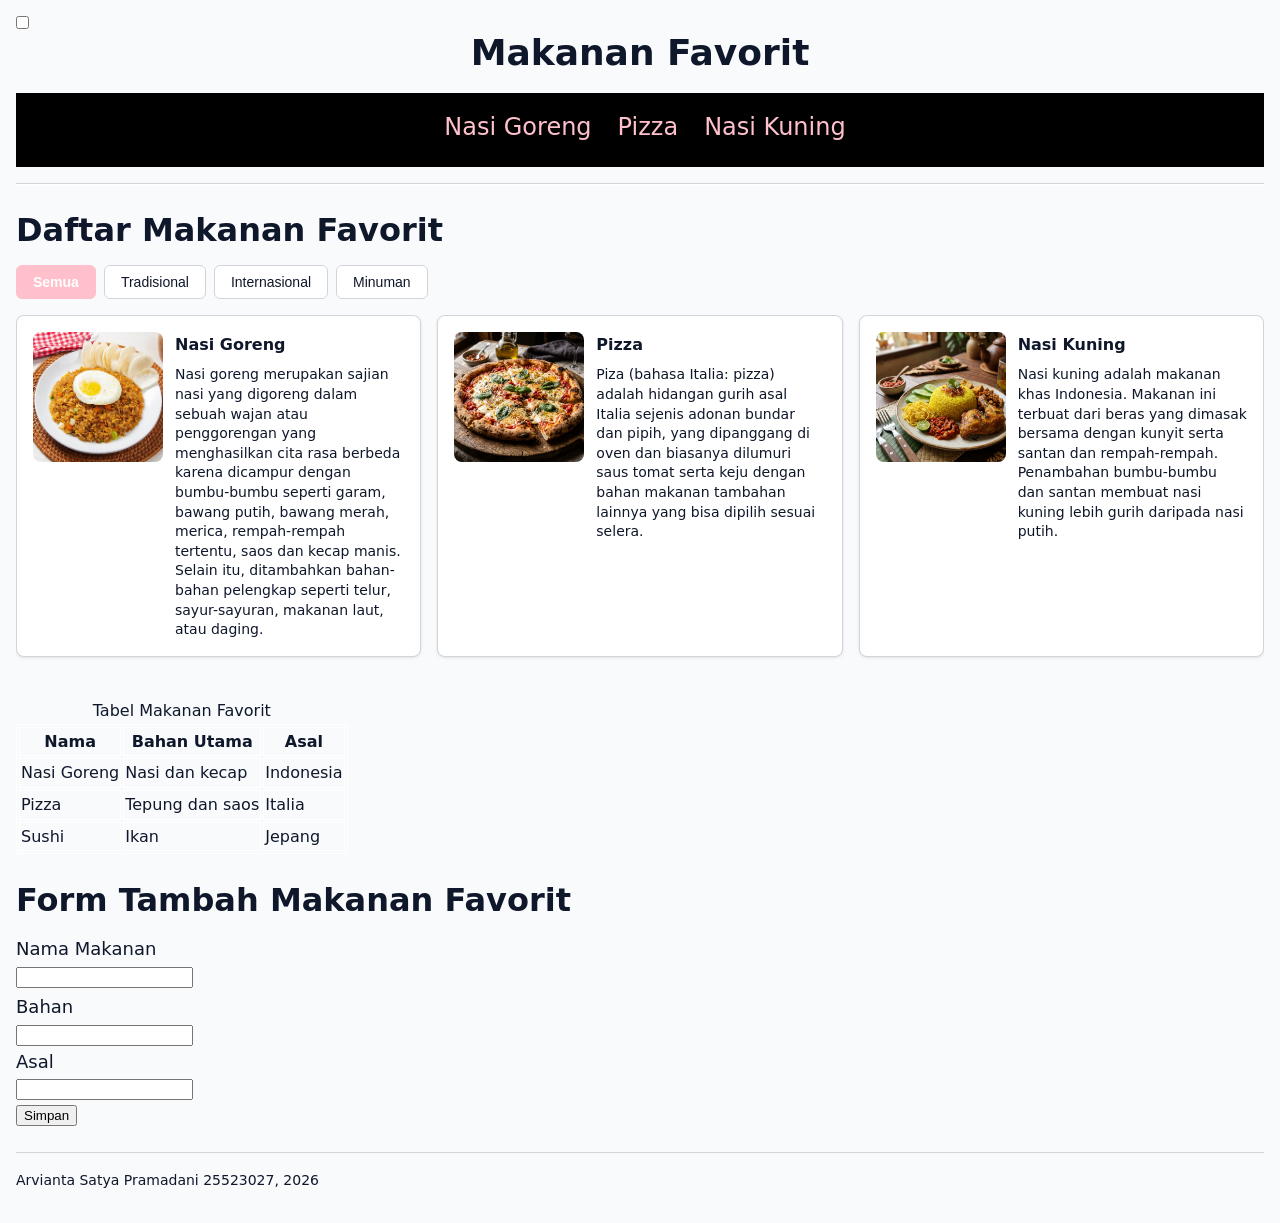
<file: worksheet-p10/profil.html>
<!DOCTYPE html>
<!-- 
  KERANGKA AWAL
  Halaman Profil Saya
  PABW 2026/2027
  Pertemuan 5: Layout Modern: Flexbox dan Grid
-->
<html lang="id" class="color-bg">
<head>
     <title>Profil</title>
     <meta charset="UTF-8">
     <meta name="viewport" content="width=device-width, initial-scale=1.0">
     <link rel="stylesheet" href="tokens.css">
     <link rel="stylesheet" href="base.css">
     <link rel="stylesheet" href="layout.css">
     <link rel="stylesheet" href="komponen.css">
     <link rel="stylesheet" href="tema.css">
     <link rel="stylesheet" href="style.css">
</head>
<body>
     <input type="checkbox" id="tema" class="pengalih-tema">
     <div class="page">
          <header>
               <h1 class="header1">Makanan Favorit</h1>
               <nav class="navbar">
                    <a href="profil.html">Nasi Goreng</a>
                    <a href="profil.html">Pizza</a>
                    <a href="profil.html">Nasi Kuning</a>
               </nav>
          </header>
          <hr class="line">
          <main class="isi">
               <section>
                    <h2>Daftar Makanan Favorit</h2>
                    <div id="filter">
                         <button type="button" data-kategori="semua" class="tombol-filter aktif">Semua</button>
                         <button type="button" data-kategori="Tradisional" class="tombol-filter">Tradisional</button>
                         <button type="button" data-kategori="Internasional" class="tombol-filter">Internasional</button>
                         <button type="button" data-kategori="Minuman" class="tombol-filter">Minuman</button>
                    </div>
                    <div id="daftar" class="galeri"></div>
                    <p id="pesan-kosong" hidden>Tidak ada makanan dalam kategori ini.</p>
                    <br>
                    <table>
                         <caption>Tabel Makanan Favorit</caption>
                         <thead>
                              <tr>
                                   <th scope="col">Nama</th>
                                   <th scope="col">Bahan Utama</th>
                                   <th scope="col">Asal</th>
                              </tr>
                         </thead>
                         <tbody>
                              <tr>
                                   <td>Nasi Goreng</td>
                                   <td>Nasi dan kecap</td>
                                   <td>Indonesia</td>
                              </tr>
                              <tr>
                                   <td>Pizza</td>
                                   <td>Tepung dan saos</td>
                                   <td>Italia</td>
                              </tr>
                              <tr>
                                   <td>Sushi</td>
                                   <td>Ikan</td>
                                   <td>Jepang</td>
                              </tr>
                         </tbody>
                    </table>
               </section>
               <br>
               <section>
                    <h2>Form Tambah Makanan Favorit</h2>
                    <form id="form-makanan">
                         <label class="fontForm" for="nama">Nama Makanan</label><br>
                         <input type="text" id="nama" name="nama"><br>
                         <p id="galat-nama" style="color: red; margin: 4px 0;"></p>
                         <label class="fontForm" for="bahan">Bahan</label><br>
                         <input type="text" id="bahan" name="bahan"><br>
                         <label class="fontForm" for="asal">Asal</label><br>
                         <input type="text" id="asal" name="asal"><br>
                         <button type="submit">Simpan</button>
                    </form>
               </section>
          </main>
          <footer>Arvianta Satya Pramadani 25523027, 2026</footer>
     </div>

     <script type="module" src="/worksheet-p10/js/app.js"></script>
     <script type="module" src="/worksheet-p10/js/dom.js"></script>
     <script type="module" src="/worksheet-p10/js/api.js"></script>
</body>
</html>
</file>
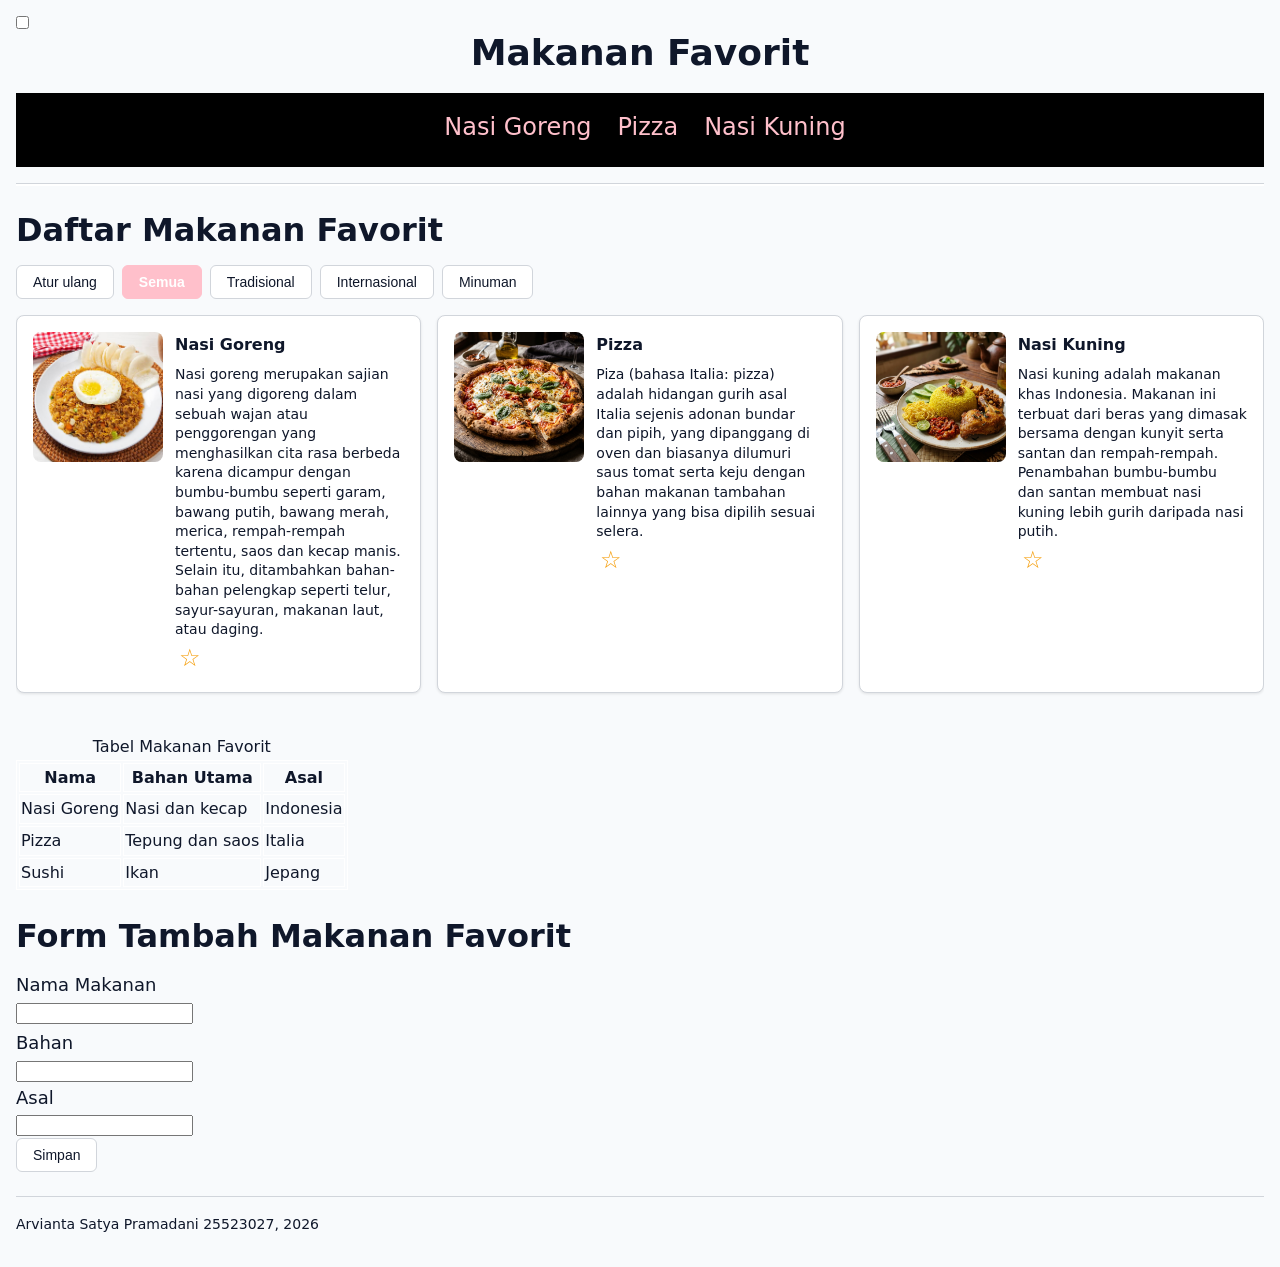
<file: worksheet-p11/profil.html>
<!DOCTYPE html>
<!-- 
  KERANGKA AWAL
  Halaman Profil Saya
  PABW 2026/2027
  Pertemuan 5: Layout Modern: Flexbox dan Grid
-->
<html lang="id" class="color-bg">
<head>
     <title>Profil</title>
     <meta charset="UTF-8">
     <meta name="viewport" content="width=device-width, initial-scale=1.0">
     <link rel="stylesheet" href="tokens.css">
     <link rel="stylesheet" href="base.css">
     <link rel="stylesheet" href="layout.css">
     <link rel="stylesheet" href="komponen.css">
     <link rel="stylesheet" href="tema.css">
     <link rel="stylesheet" href="style.css">
</head>
<body>
     <input type="checkbox" id="tema" class="pengalih-tema">
     <div class="page">
          <header>
               <h1 class="header1">Makanan Favorit</h1>
               <nav class="navbar">
                    <a href="profil.html">Nasi Goreng</a>
                    <a href="profil.html">Pizza</a>
                    <a href="profil.html">Nasi Kuning</a>
               </nav>
          </header>
          <hr class="line">
          <main class="isi">
               <section>
                    <h2>Daftar Makanan Favorit</h2>
                    <div id="filter">
                         <button type="button" id="atur-ulang" class="tombol-filter">Atur ulang</button>
                         <button type="button" data-kategori="semua" class="tombol-filter aktif">Semua</button>
                         <button type="button" data-kategori="Tradisional" class="tombol-filter">Tradisional</button>
                         <button type="button" data-kategori="Internasional" class="tombol-filter">Internasional</button>
                         <button type="button" data-kategori="Minuman" class="tombol-filter">Minuman</button>
                    </div>
                    <div id="daftar" class="galeri"></div>
                    <p id="pesan-kosong" hidden>Tidak ada makanan dalam kategori ini.</p>
                    <br>
                    <table>
                         <caption>Tabel Makanan Favorit</caption>
                         <thead>
                              <tr>
                                   <th scope="col">Nama</th>
                                   <th scope="col">Bahan Utama</th>
                                   <th scope="col">Asal</th>
                              </tr>
                         </thead>
                         <tbody>
                              <tr>
                                   <td>Nasi Goreng</td>
                                   <td>Nasi dan kecap</td>
                                   <td>Indonesia</td>
                              </tr>
                              <tr>
                                   <td>Pizza</td>
                                   <td>Tepung dan saos</td>
                                   <td>Italia</td>
                              </tr>
                              <tr>
                                   <td>Sushi</td>
                                   <td>Ikan</td>
                                   <td>Jepang</td>
                              </tr>
                         </tbody>
                    </table>
               </section>
               <br>
               <section>
                    <h2>Form Tambah Makanan Favorit</h2>
                    <form id="form-makanan">
                         <label class="fontForm" for="nama">Nama Makanan</label><br>
                         <input type="text" id="nama" name="nama"><br>
                         <p id="galat-nama" style="color: red; margin: 4px 0;"></p>
                         <label class="fontForm" for="bahan">Bahan</label><br>
                         <input type="text" id="bahan" name="bahan"><br>
                         <label class="fontForm" for="asal">Asal</label><br>
                         <input type="text" id="asal" name="asal"><br>
                         <button type="submit" class="tombol-filter">Simpan</button>
                    </form>
               </section>
          </main>
          <footer>Arvianta Satya Pramadani 25523027, 2026</footer>
     </div>

     <script type="module" src="./js/app.js"></script>
</body>
</html>
</file>
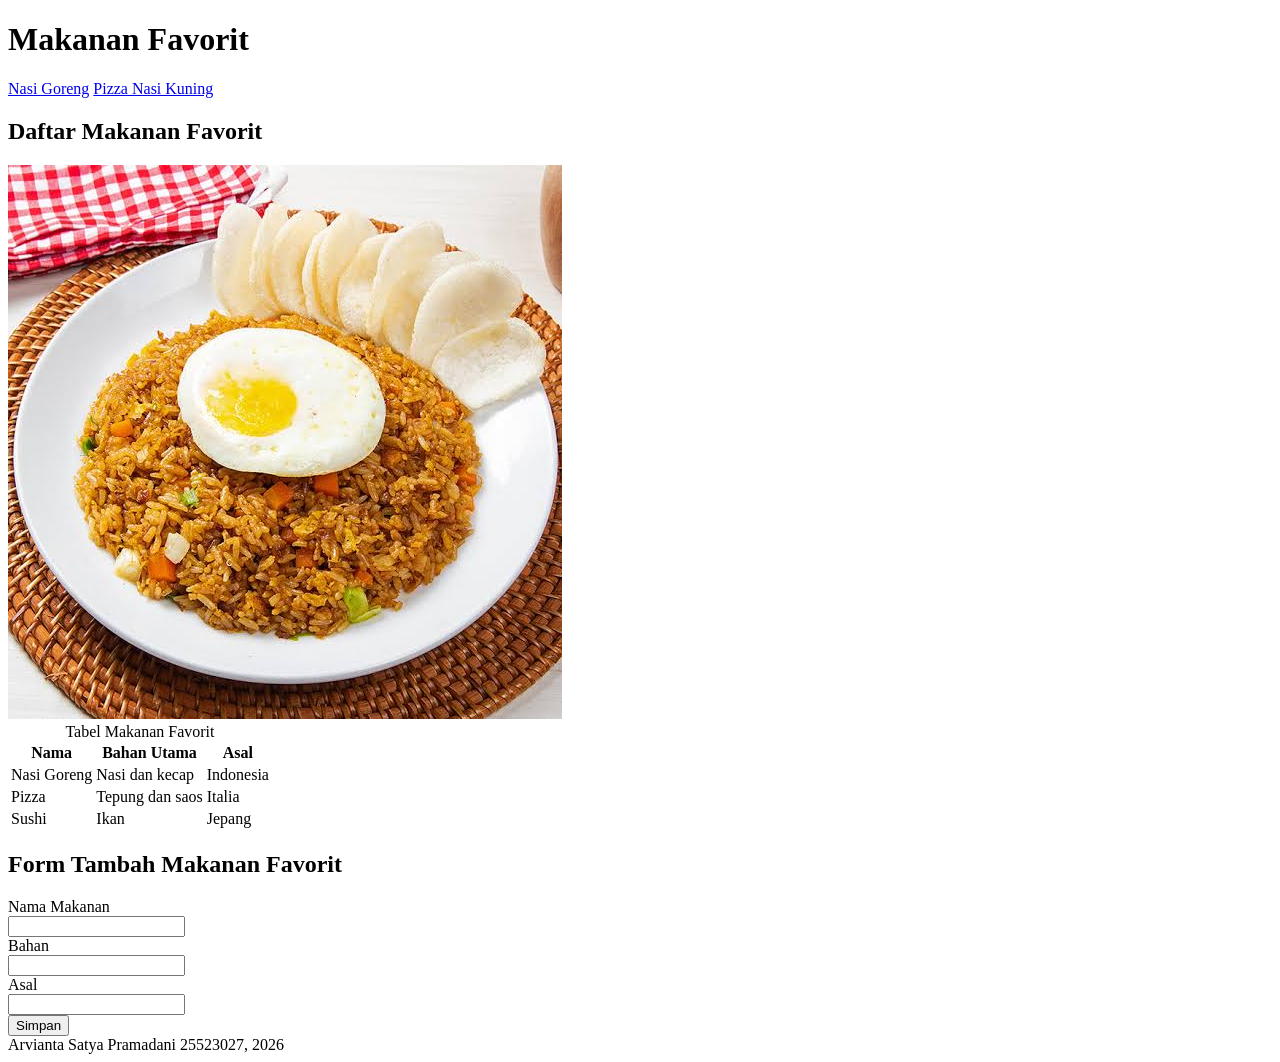
<file: worksheet-p3/profil.html>
<!DOCTYPE html>
<!--
  KERANGKA AWAL — Halaman Profil Saya
  PABW 2026/2027 · Pertemuan 3

  Cara pakai:
  1. Salin berkas ini, ganti nama menjadi profil.html
  2. Ganti setiap tulisan TODO dengan isi milik Anda SENDIRI
  3. Simpan, lalu buka di peramban (F5 untuk memuat ulang)
  4. Kerjakan berurutan mengikuti Lembar B, C, D, dan E pada worksheet

  Jangan menghapus komentar TODO sebelum bagian itu Anda kerjakan —
  komentar itu adalah daftar periksa Anda sendiri.
-->
<html lang="id">
<head>
  <title>Profil</title>
  <meta charset="UTF-8">
  <meta name="viewport" content="width=device-width, initial-scale=1.0">
</head>
<body>

     <h1>Makanan Favorit</h1>
     <nav>
          <a href="profil.html">Nasi Goreng</a>
          <a href="profil.html">Pizza </a>
          <a href="profil.html">Nasi Kuning</a>
     </nav>

     <main>
          <section>
               <h2>Daftar Makanan Favorit</h2>
               <img src="nasigoreng.jpg" alt="Nasi goreng sayur telur setengah matang dan keruput"><br>
               <table>
                    <caption>Tabel Makanan Favorit</caption>
                    <thead>
                         <tr>
                              <th scope="col">Nama</th>
                              <th scope="col">Bahan Utama</th>
                              <th scope="col">Asal</th>
                         </tr>
                    </thead>
                    <tbody>
                         <tr>
                              <td>Nasi Goreng</td>
                              <td>Nasi dan kecap</td>
                              <td>Indonesia</td>
                         </tr>
                         <tr>
                              <td>Pizza</td>
                              <td>Tepung dan saos</td>
                              <td>Italia</td>
                         </tr>
                         <tr>
                              <td>Sushi</td>
                              <td>Ikan</td>
                              <td>Jepang</td>
                         </tr>
                    </tbody>
               </table>
          </section>

          <section>
               <h2>Form Tambah Makanan Favorit</h2>
               <form>
                    <label for="nama">Nama Makanan</label><br>
                    <input type="text" id="nama" name="nama"><br>
                    <label for="bahan">Bahan</label><br>
                    <input type="text" id="bahan" name="bahan"><br>
                    <label for="asal">Asal</label><br>
                    <input type="text" id="asal" name="asal"><br>
                    <button>Simpan</button>
               </form>
          </section>
     </main>

       <footer>Arvianta Satya Pramadani 25523027, 2026</footer>

</body>
</html>
</file>
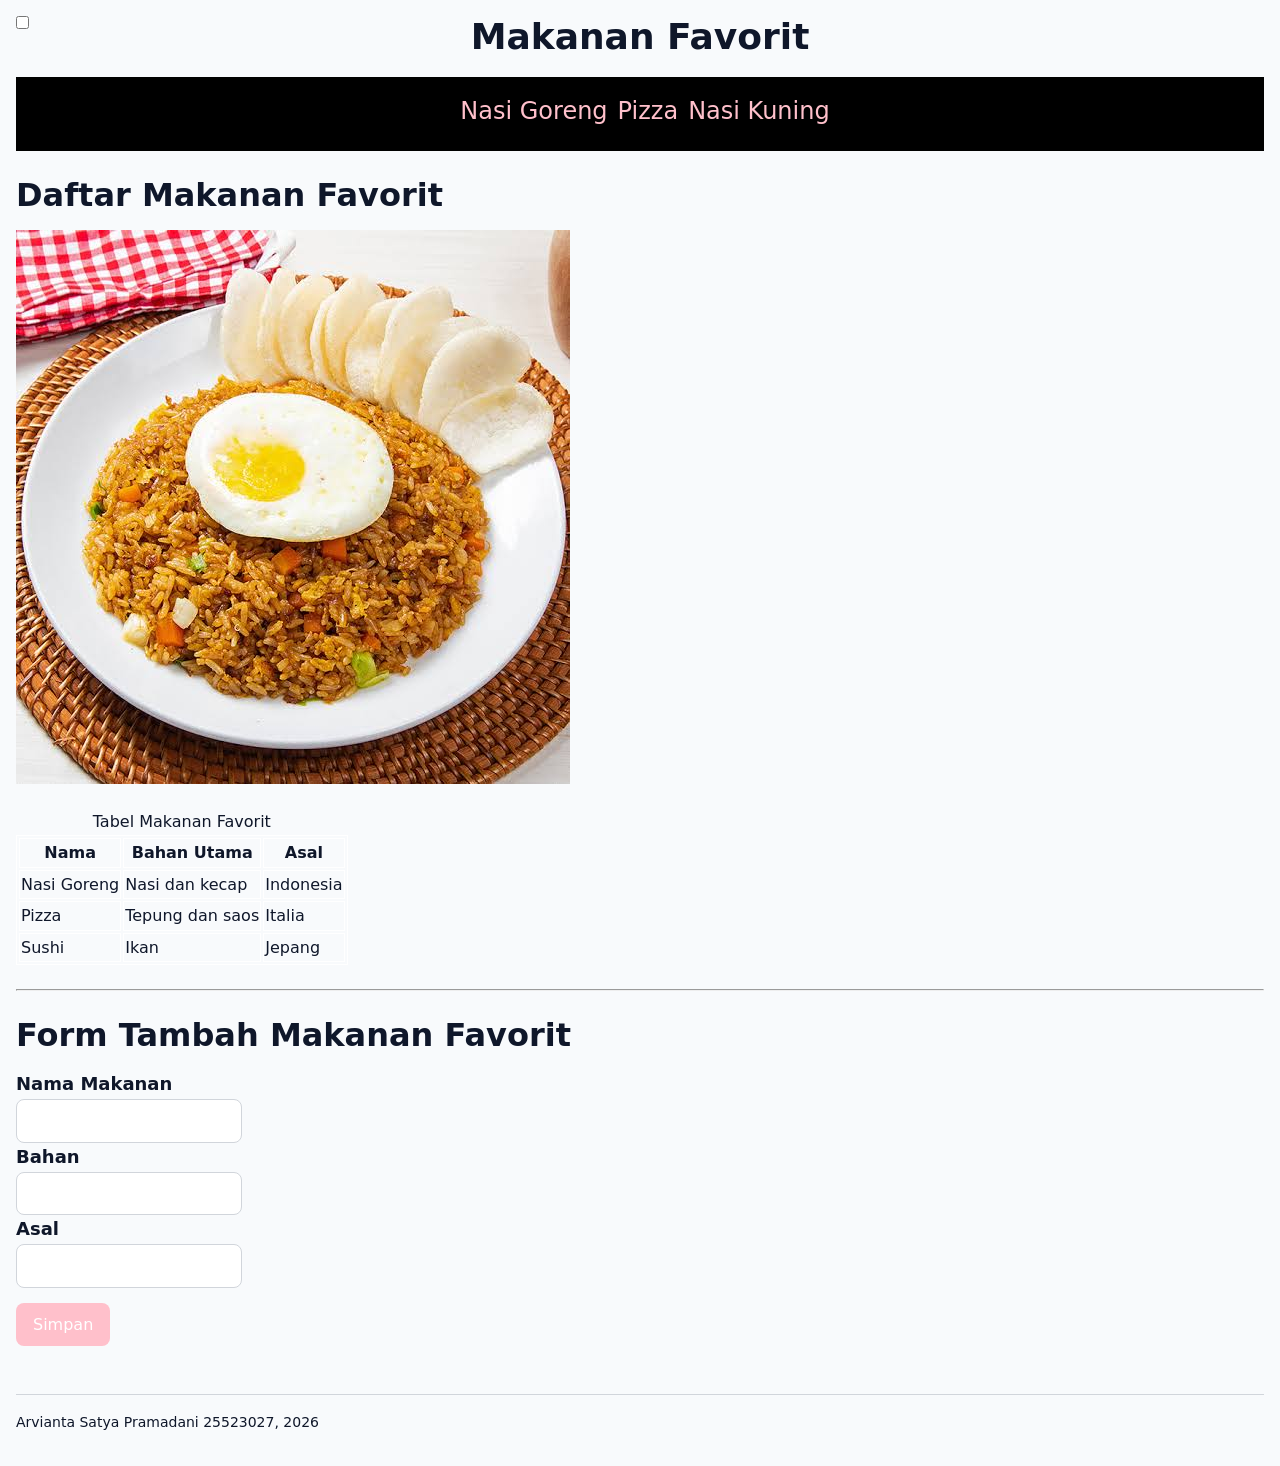
<file: worksheet-p4/profil.html>
<!DOCTYPE html>
<!--
  KERANGKA AWAL — Halaman Profil Saya
  PABW 2026/2027 · Pertemuan 3

  Cara pakai:
  1. Salin berkas ini, ganti nama menjadi profil.html
  2. Ganti setiap tulisan TODO dengan isi milik Anda SENDIRI
  3. Simpan, lalu buka di peramban (F5 untuk memuat ulang)
  4. Kerjakan berurutan mengikuti Lembar B, C, D, dan E pada worksheet

  Jangan menghapus komentar TODO sebelum bagian itu Anda kerjakan —
  komentar itu adalah daftar periksa Anda sendiri.
-->
<html lang="id" class="color-bg">
<head>  

     <input type="checkbox" id="tema" class="pengalih-tema">
     <!-- <label for="tema" class="tombol-tema">Tema gelap</label> -->

  <title>Profil</title>
  <meta charset="UTF-8">
  <meta name="viewport" content="width=device-width, initial-scale=1.0">

  <link rel="stylesheet" href="tokens.css">
  <link rel="stylesheet" href="base.css">
  <link rel="stylesheet" href="layout.css">
  <link rel="stylesheet" href="komponen.css">
  <link rel="stylesheet" href="tema.css">
  <link rel="stylesheet" href="style.css">


</head>
<body>

     <h1 class="header1">Makanan Favorit</h1>
     <nav>
          <a href="profil.html">Nasi Goreng</a>
          <a href="profil.html">Pizza </a>
          <a href="profil.html">Nasi Kuning</a>
     </nav>
     <!-- <hr class="line"> -->
     <main>
          <section>
               <h2>Daftar Makanan Favorit</h2>
               <img src="/worksheet-p3/nasigoreng.jpg" alt="Nasi goreng sayur telur setengah matang dan keruput"><br>
               <table>
                    <caption>Tabel Makanan Favorit</caption>
                    <thead>
                         <tr>
                              <th scope="col">Nama</th>
                              <th scope="col">Bahan Utama</th>
                              <th scope="col">Asal</th>
                         </tr>
                    </thead>
                    <tbody>
                         <tr>
                              <td>Nasi Goreng</td>
                              <td>Nasi dan kecap</td>
                              <td>Indonesia</td>
                         </tr>
                         <tr>
                              <td>Pizza</td>
                              <td>Tepung dan saos</td>
                              <td>Italia</td>
                         </tr>
                         <tr>
                              <td>Sushi</td>
                              <td>Ikan</td>
                              <td>Jepang</td>
                         </tr>
                    </tbody>
               </table>
          </section>
    <hr>
          <section>
               <h2>Form Tambah Makanan Favorit</h2>
               <form>
                    <label class="fontForm" for="nama">Nama Makanan</label><br>
                    <input type="text" id="nama" name="nama"><br>
                    <label class="fontForm" for="bahan">Bahan</label><br>
                    <input type="text" id="bahan" name="bahan"><br>
                    <label class="fontForm" for="asal">Asal</label><br>
                    <input type="text" id="asal" name="asal"><br>
                    <button>Simpan</button>
               </form>
          </section>
     </main>

       <footer>Arvianta Satya Pramadani 25523027, 2026</footer>

</body>
</html>
</file>
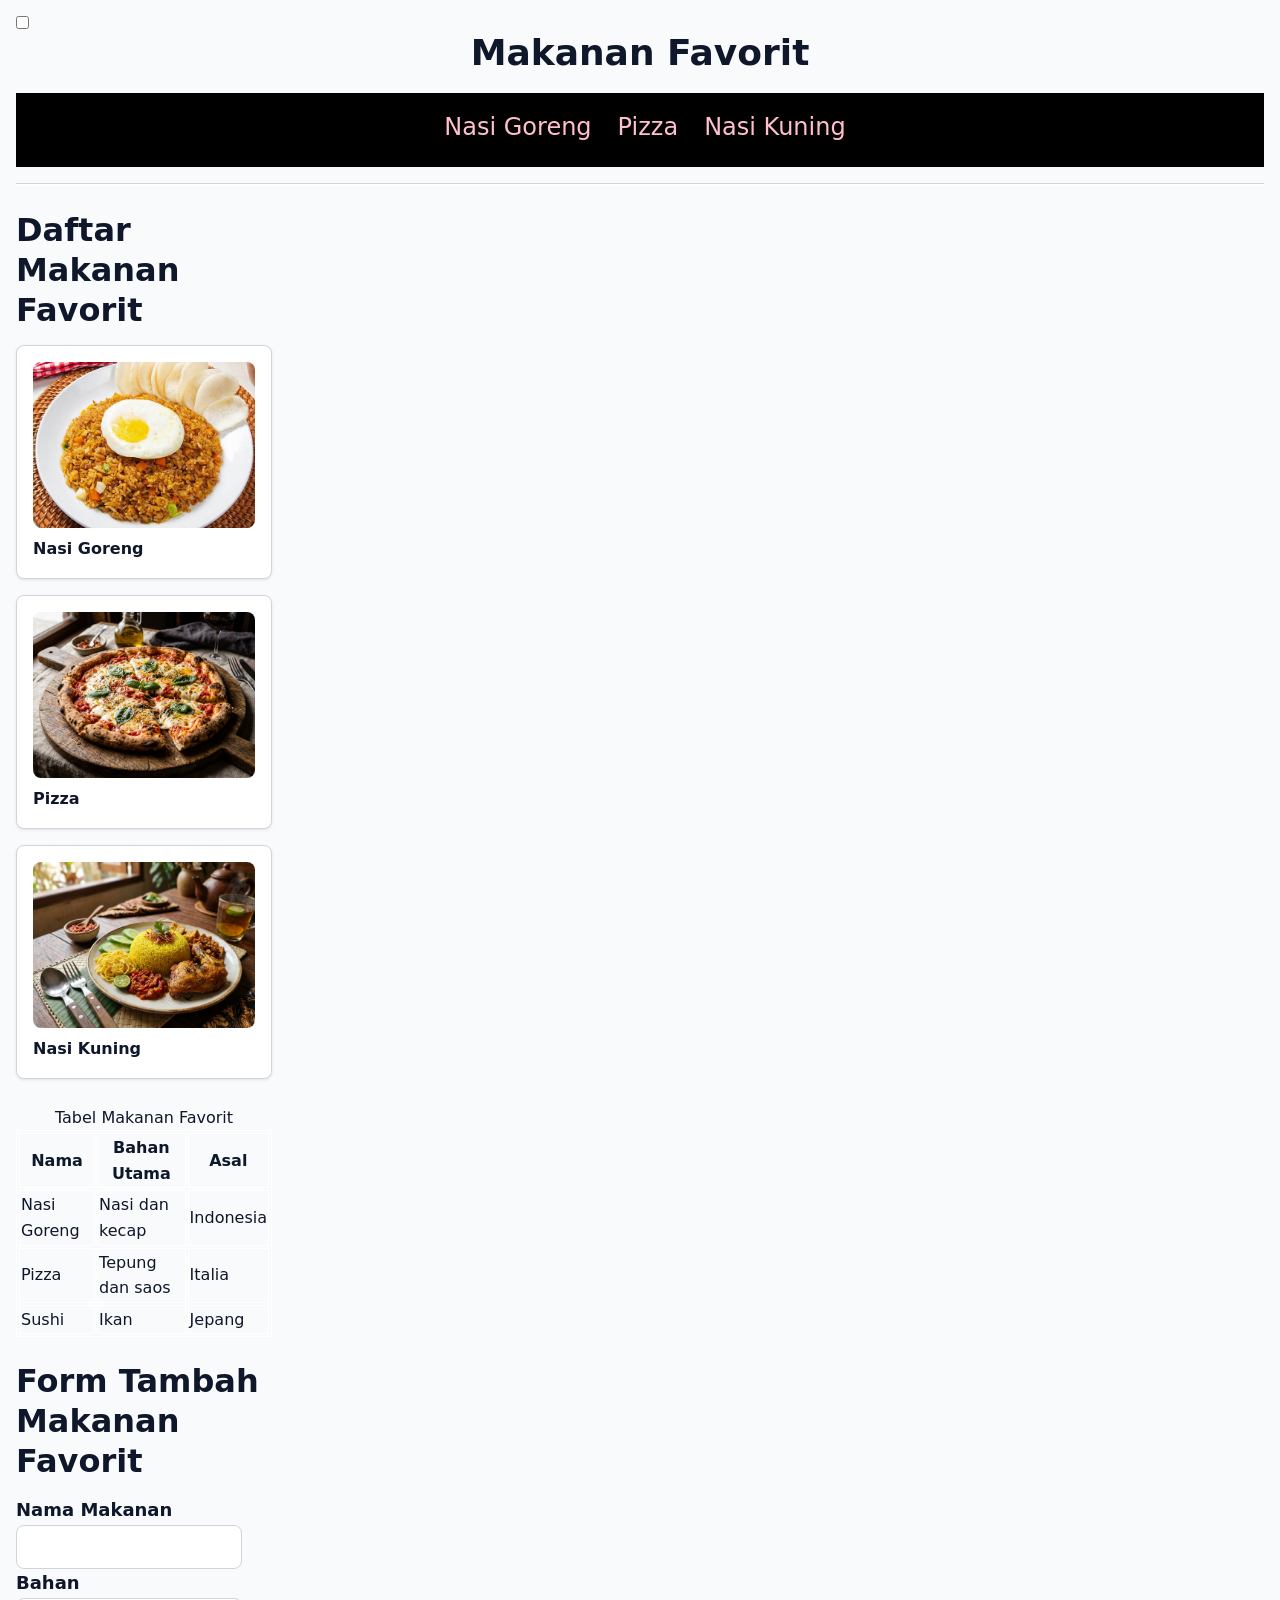
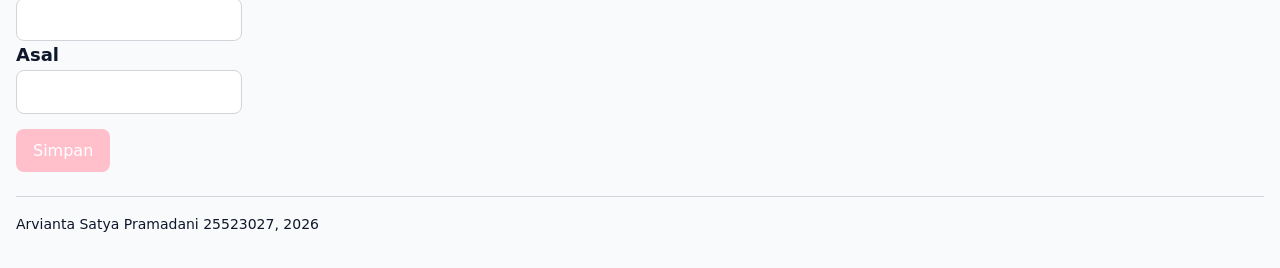
<file: worksheet-p5/profil.html>
<!DOCTYPE html>
<!--
  KERANGKA AWAL — Halaman Profil Saya
  PABW 2026/2027 · Pertemuan 5: Layout Modern: Flexbox dan Grid
-->
<html lang="id" class="color-bg">

<head>
     <title>Profil</title>
     <meta charset="UTF-8">
     <meta name="viewport" content="width=device-width, initial-scale=1.0">

     <link rel="stylesheet" href="tokens.css">
     <link rel="stylesheet" href="base.css">
     <link rel="stylesheet" href="layout.css">
     <link rel="stylesheet" href="komponen.css">
     <link rel="stylesheet" href="tema.css">
     <link rel="stylesheet" href="style.css">
</head>

<body>
     <input type="checkbox" id="tema" class="pengalih-tema">
     <div class="page">
          <header>
               <h1 class="header1">Makanan Favorit</h1>
               <nav class="navbar">
                    <a href="profil.html">Nasi Goreng</a>
                    <a href="profil.html">Pizza</a>
                    <a href="profil.html">Nasi Kuning</a>
               </nav>
          </header>
          <hr class="line">
          <main class="isi">
               <section>
                    <h2>Daftar Makanan Favorit</h2>
                    <div class="galeri">
                         <div class="kartu">
                              <img src="nasigoreng.jpg" alt="Nasi goreng sayur telur setengah matang dan kerupuk">
                              <div class="kartu__isi">
                                   <h3 class="kartu__judul">Nasi Goreng</h3>
                              </div>
                         </div>
                         <div class="kartu">
                              <img src="pizza.jpg" alt="Pizza keju dan tomat">
                              <div class="kartu__isi">
                                   <h3 class="kartu__judul">Pizza</h3>
                              </div>
                         </div>
                         <div class="kartu">
                              <img src="nasikuning.jpg" alt="Nasi Kuning komplit">
                              <div class="kartu__isi">
                                   <h3 class="kartu__judul">Nasi Kuning</h3>
                              </div>
                         </div>
                    </div>
                    <br>
                    <table>
                         <caption>Tabel Makanan Favorit</caption>
                         <thead>
                              <tr>
                                   <th scope="col">Nama</th>
                                   <th scope="col">Bahan Utama</th>
                                   <th scope="col">Asal</th>
                              </tr>
                         </thead>
                         <tbody>
                              <tr>
                                   <td>Nasi Goreng</td>
                                   <td>Nasi dan kecap</td>
                                   <td>Indonesia</td>
                              </tr>
                              <tr>
                                   <td>Pizza</td>
                                   <td>Tepung dan saos</td>
                                   <td>Italia</td>
                              </tr>
                              <tr>
                                   <td>Sushi</td>
                                   <td>Ikan</td>
                                   <td>Jepang</td>
                              </tr>
                         </tbody>
                    </table>
               </section>
               <br>
               <section>
                    <h2>Form Tambah Makanan Favorit</h2>
                    <form>
                         <label class="fontForm" for="nama">Nama Makanan</label><br>
                         <input type="text" id="nama" name="nama"><br>
                         <label class="fontForm" for="bahan">Bahan</label><br>
                         <input type="text" id="bahan" name="bahan"><br>
                         <label class="fontForm" for="asal">Asal</label><br>
                         <input type="text" id="asal" name="asal"><br>
                         <button>Simpan</button>
                    </form>
               </section>
          </main>

          <footer>Arvianta Satya Pramadani 25523027, 2026</footer>
     </div>

</body>

</html>
</file>
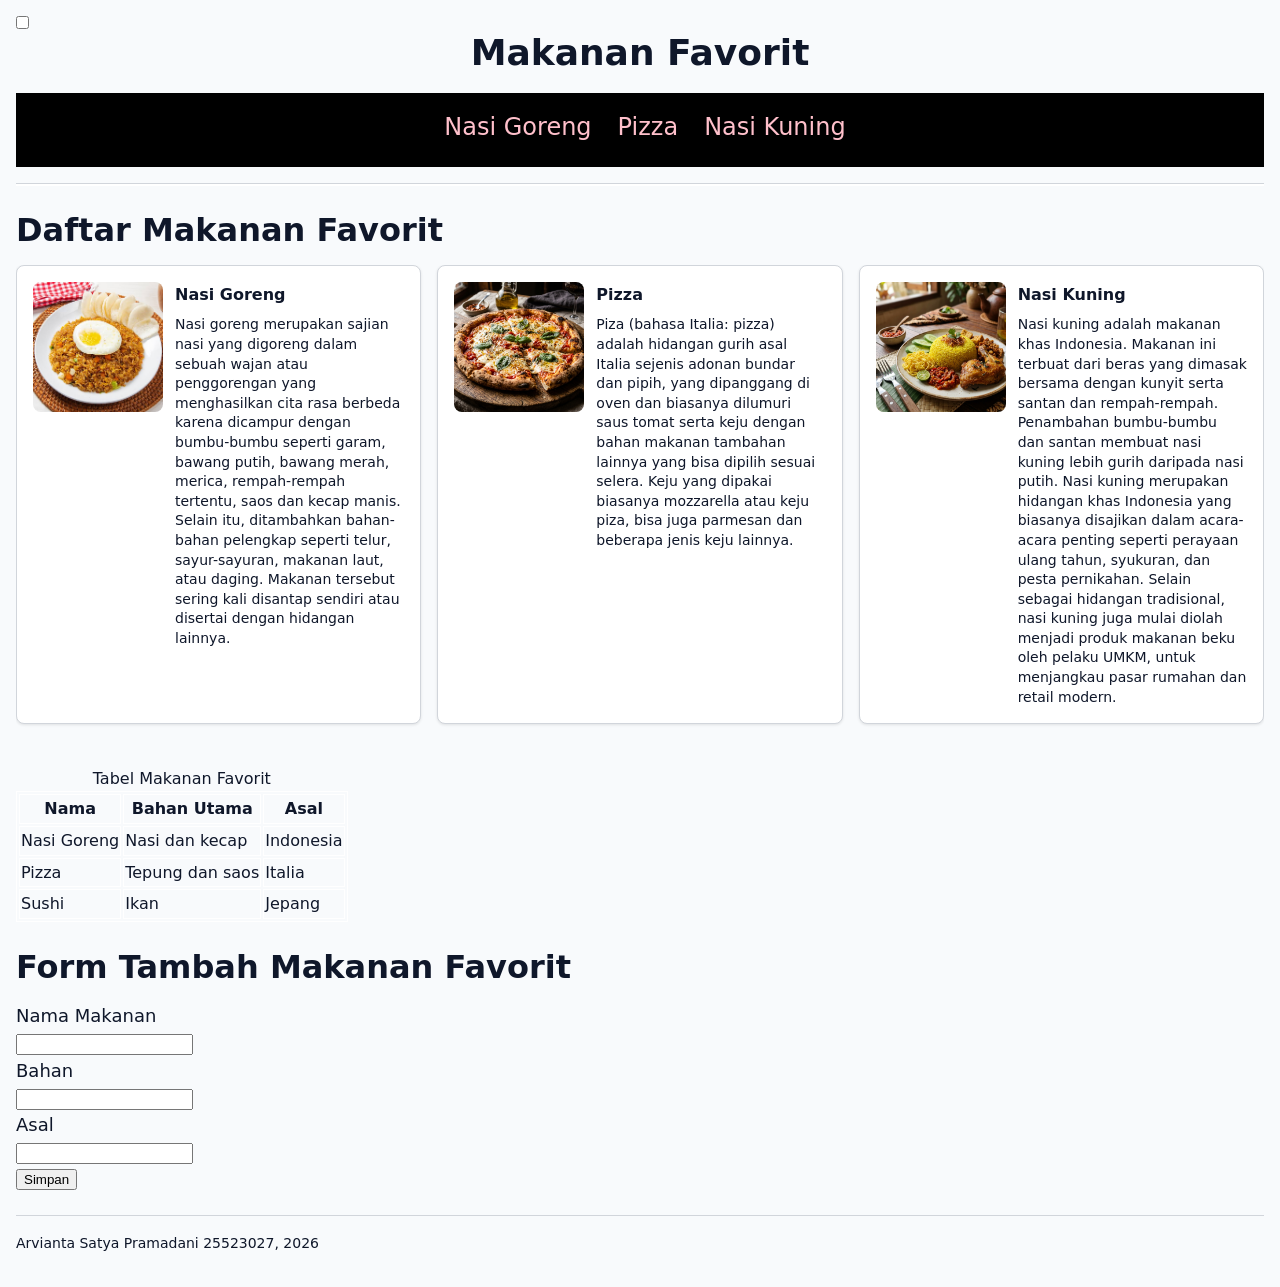
<file: worksheet-p6/profil.html>
<!DOCTYPE html>
<!-- 
  KERANGKA AWAL
  Halaman Profil Saya
  PABW 2026/2027
  Pertemuan 5: Layout Modern: Flexbox dan Grid
-->
<html lang="id" class="color-bg">
<head>
     <title>Profil</title>
     <meta charset="UTF-8">
     <meta name="viewport" content="width=device-width, initial-scale=1.0">
     <link rel="stylesheet" href="tokens.css">
     <link rel="stylesheet" href="base.css">
     <link rel="stylesheet" href="layout.css">
     <link rel="stylesheet" href="komponen.css">
     <link rel="stylesheet" href="tema.css">
     <link rel="stylesheet" href="style.css">
</head>
<body>
     <input type="checkbox" id="tema" class="pengalih-tema">
     <div class="page">
          <header>
               <h1 class="header1">Makanan Favorit</h1>
               <nav class="navbar">
                    <a href="profil.html">Nasi Goreng</a>
                    <a href="profil.html">Pizza</a>
                    <a href="profil.html">Nasi Kuning</a>
               </nav>
          </header>
          <hr class="line">
          <main class="isi">
               <section>
                    <h2>Daftar Makanan Favorit</h2>
                    <div class="galeri">
                         <div class="kartu">
                              <img src="nasigoreng.jpg" alt="Nasi goreng sayur telur setengah matang dan kerupuk">
                              <div class="kartu__isi">
                                   <h3 class="kartu__judul">Nasi Goreng</h3>
                                   <p>Nasi goreng merupakan sajian nasi yang digoreng dalam sebuah wajan atau penggorengan yang menghasilkan cita rasa berbeda karena dicampur dengan bumbu-bumbu seperti garam, bawang putih, bawang merah, merica, rempah-rempah tertentu, saos dan kecap manis. Selain itu, ditambahkan bahan-bahan pelengkap seperti telur, sayur-sayuran, makanan laut, atau daging. Makanan tersebut sering kali disantap sendiri atau disertai dengan hidangan lainnya.</p>
                              </div>
                         </div>
                         <div class="kartu">
                              <img src="pizza.jpg" alt="Pizza keju dan tomat">
                              <div class="kartu__isi">
                                   <h3 class="kartu__judul">Pizza</h3>
                                   <p>Piza (bahasa Italia: pizza) adalah hidangan gurih asal Italia sejenis adonan bundar dan pipih, yang dipanggang di oven dan biasanya dilumuri saus tomat serta keju dengan bahan makanan tambahan lainnya yang bisa dipilih sesuai selera. Keju yang dipakai biasanya mozzarella atau keju piza, bisa juga parmesan dan beberapa jenis keju lainnya.</p>
                              </div>
                         </div>
                         <div class="kartu">
                              <img src="nasikuning.jpg" alt="Nasi Kuning komplit">
                              <div class="kartu__isi">
                                   <h3 class="kartu__judul">Nasi Kuning</h3>
                                   <p>Nasi kuning adalah makanan khas Indonesia. Makanan ini terbuat dari beras yang dimasak bersama dengan kunyit serta santan dan rempah-rempah. Penambahan bumbu-bumbu dan santan membuat nasi kuning lebih gurih daripada nasi putih. Nasi kuning merupakan hidangan khas Indonesia yang biasanya disajikan dalam acara-acara penting seperti perayaan ulang tahun, syukuran, dan pesta pernikahan. Selain sebagai hidangan tradisional, nasi kuning juga mulai diolah menjadi produk makanan beku oleh pelaku UMKM, untuk menjangkau pasar rumahan dan retail modern.</p>
                              </div>
                         </div>
                    </div>
                    <br>
                    <table>
                         <caption>Tabel Makanan Favorit</caption>
                         <thead>
                              <tr>
                                   <th scope="col">Nama</th>
                                   <th scope="col">Bahan Utama</th>
                                   <th scope="col">Asal</th>
                              </tr>
                         </thead>
                         <tbody>
                              <tr>
                                   <td>Nasi Goreng</td>
                                   <td>Nasi dan kecap</td>
                                   <td>Indonesia</td>
                              </tr>
                              <tr>
                                   <td>Pizza</td>
                                   <td>Tepung dan saos</td>
                                   <td>Italia</td>
                              </tr>
                              <tr>
                                   <td>Sushi</td>
                                   <td>Ikan</td>
                                   <td>Jepang</td>
                              </tr>
                         </tbody>
                    </table>
               </section>
               <br>
               <section>
                    <h2>Form Tambah Makanan Favorit</h2>
                    <form>
                         <label class="fontForm" for="nama">Nama Makanan</label><br>
                         <input type="text" id="nama" name="nama"><br>
                         <label class="fontForm" for="bahan">Bahan</label><br>
                         <input type="text" id="bahan" name="bahan"><br>
                         <label class="fontForm" for="asal">Asal</label><br>
                         <input type="text" id="asal" name="asal"><br>
                         <button>Simpan</button>
                    </form>
               </section>
          </main>
          <footer>Arvianta Satya Pramadani 25523027, 2026</footer>
     </div>
</body>
</html>
</file>
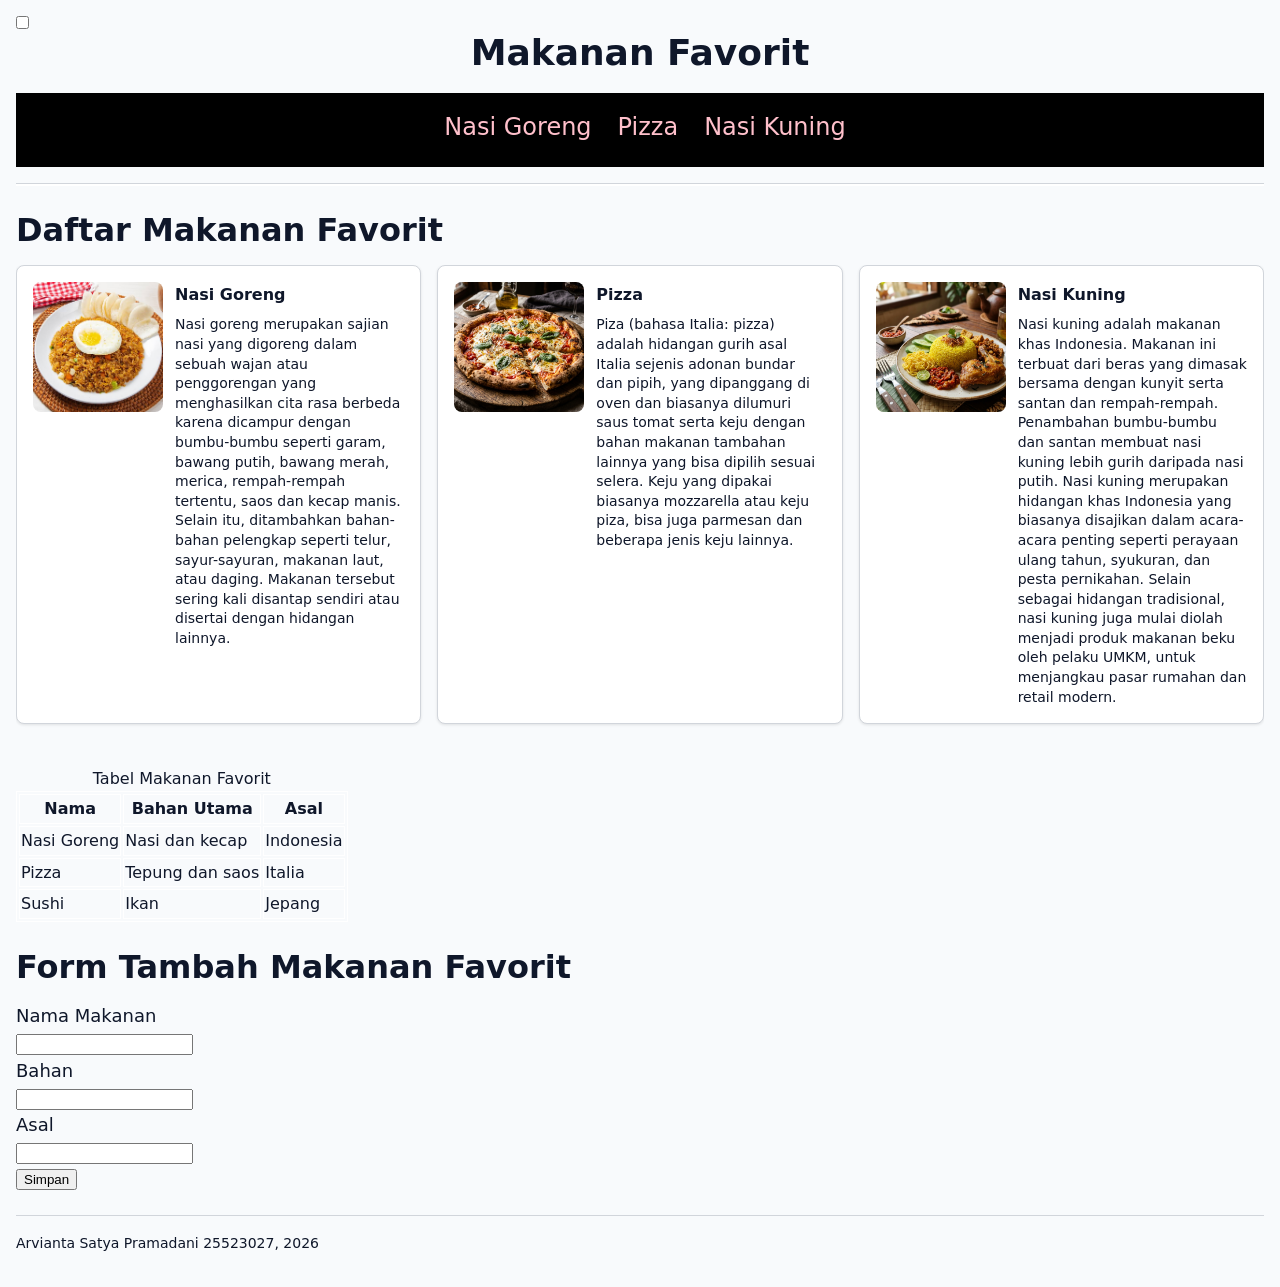
<file: worksheet-p8/profil.html>
<!DOCTYPE html>
<!-- 
  KERANGKA AWAL
  Halaman Profil Saya
  PABW 2026/2027
  Pertemuan 5: Layout Modern: Flexbox dan Grid
-->
<html lang="id" class="color-bg">
<head>
     <title>Profil</title>
     <meta charset="UTF-8">
     <meta name="viewport" content="width=device-width, initial-scale=1.0">
     <link rel="stylesheet" href="tokens.css">
     <link rel="stylesheet" href="base.css">
     <link rel="stylesheet" href="layout.css">
     <link rel="stylesheet" href="komponen.css">
     <link rel="stylesheet" href="tema.css">
     <link rel="stylesheet" href="style.css">
</head>
<body>
     <input type="checkbox" id="tema" class="pengalih-tema">
     <div class="page">
          <header>
               <h1 class="header1">Makanan Favorit</h1>
               <nav class="navbar">
                    <a href="profil.html">Nasi Goreng</a>
                    <a href="profil.html">Pizza</a>
                    <a href="profil.html">Nasi Kuning</a>
               </nav>
          </header>
          <hr class="line">
          <main class="isi">
               <section>
                    <h2>Daftar Makanan Favorit</h2>
                    <div class="galeri">
                         <div class="kartu">
                              <img src="nasigoreng.jpg" alt="Nasi goreng sayur telur setengah matang dan kerupuk">
                              <div class="kartu__isi">
                                   <h3 class="kartu__judul">Nasi Goreng</h3>
                                   <p>Nasi goreng merupakan sajian nasi yang digoreng dalam sebuah wajan atau penggorengan yang menghasilkan cita rasa berbeda karena dicampur dengan bumbu-bumbu seperti garam, bawang putih, bawang merah, merica, rempah-rempah tertentu, saos dan kecap manis. Selain itu, ditambahkan bahan-bahan pelengkap seperti telur, sayur-sayuran, makanan laut, atau daging. Makanan tersebut sering kali disantap sendiri atau disertai dengan hidangan lainnya.</p>
                              </div>
                         </div>
                         <div class="kartu">
                              <img src="pizza.jpg" alt="Pizza keju dan tomat">
                              <div class="kartu__isi">
                                   <h3 class="kartu__judul">Pizza</h3>
                                   <p>Piza (bahasa Italia: pizza) adalah hidangan gurih asal Italia sejenis adonan bundar dan pipih, yang dipanggang di oven dan biasanya dilumuri saus tomat serta keju dengan bahan makanan tambahan lainnya yang bisa dipilih sesuai selera. Keju yang dipakai biasanya mozzarella atau keju piza, bisa juga parmesan dan beberapa jenis keju lainnya.</p>
                              </div>
                         </div>
                         <div class="kartu">
                              <img src="nasikuning.jpg" alt="Nasi Kuning komplit">
                              <div class="kartu__isi">
                                   <h3 class="kartu__judul">Nasi Kuning</h3>
                                   <p>Nasi kuning adalah makanan khas Indonesia. Makanan ini terbuat dari beras yang dimasak bersama dengan kunyit serta santan dan rempah-rempah. Penambahan bumbu-bumbu dan santan membuat nasi kuning lebih gurih daripada nasi putih. Nasi kuning merupakan hidangan khas Indonesia yang biasanya disajikan dalam acara-acara penting seperti perayaan ulang tahun, syukuran, dan pesta pernikahan. Selain sebagai hidangan tradisional, nasi kuning juga mulai diolah menjadi produk makanan beku oleh pelaku UMKM, untuk menjangkau pasar rumahan dan retail modern.</p>
                              </div>
                         </div>
                    </div>
                    <br>
                    <table>
                         <caption>Tabel Makanan Favorit</caption>
                         <thead>
                              <tr>
                                   <th scope="col">Nama</th>
                                   <th scope="col">Bahan Utama</th>
                                   <th scope="col">Asal</th>
                              </tr>
                         </thead>
                         <tbody>
                              <tr>
                                   <td>Nasi Goreng</td>
                                   <td>Nasi dan kecap</td>
                                   <td>Indonesia</td>
                              </tr>
                              <tr>
                                   <td>Pizza</td>
                                   <td>Tepung dan saos</td>
                                   <td>Italia</td>
                              </tr>
                              <tr>
                                   <td>Sushi</td>
                                   <td>Ikan</td>
                                   <td>Jepang</td>
                              </tr>
                         </tbody>
                    </table>
               </section>
               <br>
               <section>
                    <h2>Form Tambah Makanan Favorit</h2>
                    <form>
                         <label class="fontForm" for="nama">Nama Makanan</label><br>
                         <input type="text" id="nama" name="nama"><br>
                         <label class="fontForm" for="bahan">Bahan</label><br>
                         <input type="text" id="bahan" name="bahan"><br>
                         <label class="fontForm" for="asal">Asal</label><br>
                         <input type="text" id="asal" name="asal"><br>
                         <button>Simpan</button>
                    </form>
               </section>
          </main>
          <footer>Arvianta Satya Pramadani 25523027, 2026</footer>
     </div>

     <script type="module" src="/worksheet-p8/js/app.js"></script>
</body>
</html>
</file>
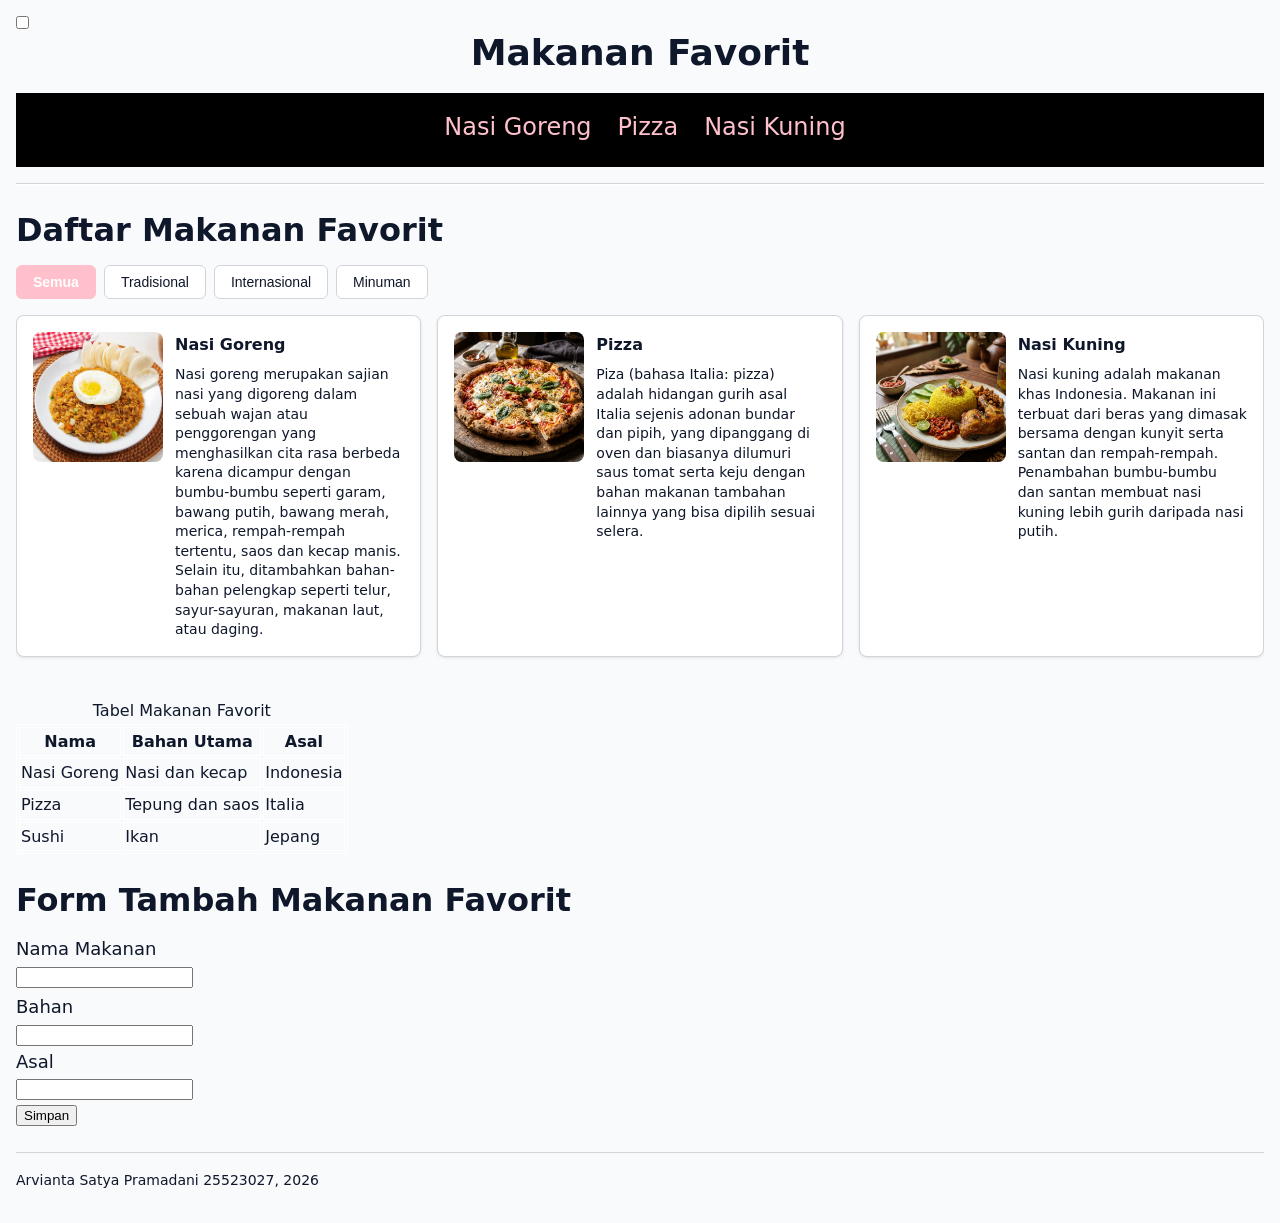
<file: worksheet-p9/profil.html>
<!DOCTYPE html>
<!-- 
  KERANGKA AWAL
  Halaman Profil Saya
  PABW 2026/2027
  Pertemuan 5: Layout Modern: Flexbox dan Grid
-->
<html lang="id" class="color-bg">
<head>
     <title>Profil</title>
     <meta charset="UTF-8">
     <meta name="viewport" content="width=device-width, initial-scale=1.0">
     <link rel="stylesheet" href="tokens.css">
     <link rel="stylesheet" href="base.css">
     <link rel="stylesheet" href="layout.css">
     <link rel="stylesheet" href="komponen.css">
     <link rel="stylesheet" href="tema.css">
     <link rel="stylesheet" href="style.css">
</head>
<body>
     <input type="checkbox" id="tema" class="pengalih-tema">
     <div class="page">
          <header>
               <h1 class="header1">Makanan Favorit</h1>
               <nav class="navbar">
                    <a href="profil.html">Nasi Goreng</a>
                    <a href="profil.html">Pizza</a>
                    <a href="profil.html">Nasi Kuning</a>
               </nav>
          </header>
          <hr class="line">
          <main class="isi">
               <section>
                    <h2>Daftar Makanan Favorit</h2>
                    <div id="filter">
                         <button type="button" data-kategori="semua" class="tombol-filter aktif">Semua</button>
                         <button type="button" data-kategori="Tradisional" class="tombol-filter">Tradisional</button>
                         <button type="button" data-kategori="Internasional" class="tombol-filter">Internasional</button>
                         <button type="button" data-kategori="Minuman" class="tombol-filter">Minuman</button>
                    </div>
                    <div id="daftar" class="galeri"></div>
                    <p id="pesan-kosong" hidden>Tidak ada makanan dalam kategori ini.</p>
                    <br>
                    <table>
                         <caption>Tabel Makanan Favorit</caption>
                         <thead>
                              <tr>
                                   <th scope="col">Nama</th>
                                   <th scope="col">Bahan Utama</th>
                                   <th scope="col">Asal</th>
                              </tr>
                         </thead>
                         <tbody>
                              <tr>
                                   <td>Nasi Goreng</td>
                                   <td>Nasi dan kecap</td>
                                   <td>Indonesia</td>
                              </tr>
                              <tr>
                                   <td>Pizza</td>
                                   <td>Tepung dan saos</td>
                                   <td>Italia</td>
                              </tr>
                              <tr>
                                   <td>Sushi</td>
                                   <td>Ikan</td>
                                   <td>Jepang</td>
                              </tr>
                         </tbody>
                    </table>
               </section>
               <br>
               <section>
                    <h2>Form Tambah Makanan Favorit</h2>
                    <form id="form-makanan">
                         <label class="fontForm" for="nama">Nama Makanan</label><br>
                         <input type="text" id="nama" name="nama"><br>
                         <p id="galat-nama" style="color: red; margin: 4px 0;"></p>
                         <label class="fontForm" for="bahan">Bahan</label><br>
                         <input type="text" id="bahan" name="bahan"><br>
                         <label class="fontForm" for="asal">Asal</label><br>
                         <input type="text" id="asal" name="asal"><br>
                         <button type="submit">Simpan</button>
                    </form>
               </section>
          </main>
          <footer>Arvianta Satya Pramadani 25523027, 2026</footer>
     </div>

     <script type="module" src="js/app.js"></script>
     <script type="module" src="js/dom.js"></script>
</body>
</html>
</file>
<file: worksheet-p10/tokens.css>
/* LAPIS 1   primitif: nilai mentah, tidak menyebut peran apa pun */
:root {
  --blue-700:  pink;
  --blue-500:  #2563EB;
  --gray-50:   #F8FAFC;
  --gray-900:  #0F172A;
  --space-1: 0.25rem;
  --space-2: 0.5rem;
  --space-3: 0.75rem;
  --space-4: 1rem;
  --space-6: 1.5rem;
  --radius-md: 0.5rem;
  --shadow-1:  0 1px 3px rgba(0, 0, 0, .10);
  --text-sm:  0.875rem;
  --text-md:  1rem;
  --text-xl:  1.5rem;
  --text-3xl: 2.25rem;
}

/* LAPIS 2   semantik: peran. Isinya mengacu ke lapis 1. */
:root {
  --color-bg:       var(--gray-50);
  --color-fg:       var(--gray-900);
  --color-surface:  #FFFFFF;
  --color-border:   #D1D5DB;
  --color-primary:  var(--blue-700);
  --color-danger:   #B00020;
  --color-focus:    var(--blue-500);
  --card-pad:       var(--space-4);
  --section-gap:    var(--space-6);
}
</file>
<file: worksheet-p10/base.css>
*, *::before, *::after {
  box-sizing: border-box; /* width sudah mencakup padding + border */
}

* { 
  margin: 0; /* hapus jarak bawaan; atur sendiri memakai gap */
}

img { 
  max-width: 100%; 
  height: auto; 
  display: block; 
}

html {
  font-size: 100%;
  font-family: sans-serif; /* ikuti pengaturan pengguna, jangan dipatok */
}

body {
  font-family: system-ui, "Segoe UI", Roboto, sans-serif;
  font-size: var(--text-md);
  line-height: 1.6; /* 1.5-1.7 nyaman untuk teks isi */
  color: var(--color-fg);
  background: var(--color-bg);
  padding: var(--space-4);
}

h1 { 
  font-size: var(--text-3xl); 
  line-height: 1.15; 
}

h2 {
  font-size: var(--text-xl); 
  line-height: 1.25;
  margin-bottom: 15px;
}

h3 { 
  font-size: var(--text-md); 
}

/* Batasi panjang baris supaya mata mudah berpindah baris */
main p { 
  max-width: 60ch; 
}
</file>
<file: worksheet-p10/layout.css>
header {
  padding-block: var(--space-4);
  border-bottom: 1px solid var(--color-border);
}

.header-baris {
  /* <div class="header-baris"> di dalam header */
  display: flex;
  align-items: center; /* sumbu silang: rata tengah */
  justify-content: space-between; /* sumbu utama: judul kiri, menu kanan */
  gap: var(--space-4);
  flex-wrap: wrap; /* turun baris di layar sempit, jangan meluber */
}

nav ul {
  display: flex;
  gap: var(--space-4);
  list-style: none; /* daftar nav tanpa butir */
  padding: 0;
}

nav a {
  color: var(--color-primary);
  text-decoration: none;
  padding-left: 10px;
}

nav a:hover {
  text-decoration: underline;
}

.katalog {
  display: flex;
  flex-wrap: wrap; /* kunci responsif: kartu turun sendiri */
  gap: var(--space-4);
}

.kartu {
  flex: 1 1 16rem; /* tumbuh, menyusut, lebar dasar 16rem */
  background: var(--color-surface);
  border: 1px solid var(--color-border);
  border-radius: var(--radius-md);
  box-shadow: var(--shadow-1);
  padding: var(--card-pad);
}

footer {
  padding-block: var(--space-4);
  border-top: 1px solid var(--color-border);
  color: var(--color-fg); /* hindari abu pucat yang gagal kontras */
  font-size: var(--text-sm);
}

/* Lembar B.1 Kerangka halaman */
.page {
  display: grid;
  grid-template-rows: auto 1fr auto;
  min-height: 100dvh;
}

/* Lembar B.2 Navbar dan isi */
.navbar {
  display: flex;
  gap: var(--space-4);
  align-items: center;
}

.isi {
  display: block; /* atau grid-template-columns: 1fr; */
  gap: var(--space-6);
  padding-block: var(--space-6);
}

/* Lembar D.1 Span */
.sorotan { 
  grid-column: span 2; 
}

.papan { 
  grid-row: span 2; 
}

.sidebar {
  width: 320px;
}
</file>
<file: worksheet-p10/komponen.css>
/* Galeri: 3 kolom sejajar ke samping */
.galeri {
  display: flex;
  flex-direction: row;
  gap: var(--space-4);
  overflow-x: auto;       /* Memungkinkan scroll horizontal jika kartu melebihi wadah */
  padding-bottom: 1rem;   /* Memberikan ruang agar scrollbar tidak menempel */
  width: 100%;
}

/* Kartu: Flex mendatar (gambar kiri, teks kanan) */
.galeri .kartu,
.kartu {
  display: flex;
  flex-direction: row;
  align-items: flex-start;
  gap: var(--space-3);
  width: auto;                     /* Jangan kunci dengan width: 320px */
  padding: 1rem;
  background: var(--color-surface);
  border: 1px solid var(--color-border);
  border-radius: var(--radius-md);
  box-sizing: border-box;
}

/* Gambar di sisi kiri kartu */
.kartu img {
  width: 130px;
  min-width: 130px;                /* Kunci ukuran lebar gambar */
  aspect-ratio: 1 / 1;
  object-fit: cover;
  border-radius: var(--radius-md);
  margin-bottom: 0;
}

/* Isi teks di sisi kanan kartu */
.kartu__isi {
  flex: 1;
  min-width: 0;
}

.kartu__judul {
  margin-top: 0;
  margin-bottom: var(--space-2);
}

.kartu__isi p {
  margin: 0;
  font-size: var(--text-sm);
  line-height: 1.4;
}
</file>
<file: worksheet-p10/tema.css>
/* Ikut pengaturan sistem: lapis semantik saja yang diganti */
@media (prefers-color-scheme: dark) {
  :root {
    --color-bg:      #0F172A;
    --color-fg:      #E2E8F0;
    --color-surface: #1E293B;
    --color-border:  #334155;
    --color-primary: #7DA9F7;   /* versi lebih terang agar kontras tetap lolos */
    --color-danger:  #FF8A8A;
    --color-focus:   #FFC000;
    --shadow-1:      0 1px 3px rgba(0, 0, 0, .45);
  }
}
</file>
<file: worksheet-p10/style.css>
.header1 {
    display: flex;
    justify-content: center;
}

.line {
    border: 1px solid #ffff;
}

nav {
    display: flex;
    justify-content: center;
    padding-top: 15px;
    font-size: 24px;
    padding-bottom: 20px;
    background-color: black;
    margin-top: 20px;
}

h2 {
    font-size: 32px;
}

.fontForm {
    font-size: 18px;
}

table, th, td {
  border: 0.5px solid #fff;
}

.pengalih-tema { 
  position: absolute; 
  opacity: 100;
}

#filter {
  display: flex;
  gap: 8px;
  margin-bottom: 16px;
}

.tombol-filter {
  padding: 8px 16px;
  border-radius: 6px;
  border: 1px solid var(--color-border, #ccc);
  background: var(--color-surface, #fff);
  color: var(--color-fg, inherit);
  cursor: pointer;
  font-size: 14px;
  transition: all 0.2s ease;
}

.tombol-filter:hover {
  background: var(--color-primary, #0066cc);
  color: #fff;
}

.tombol-filter.aktif {
  background: var(--color-primary, #0066cc);
  color: #fff;
  border-color: var(--color-primary, #0066cc);
  font-weight: bold;
}
</file>
<file: worksheet-p11/tokens.css>
/* LAPIS 1   primitif: nilai mentah, tidak menyebut peran apa pun */
:root {
  --blue-700:  pink;
  --blue-500:  #2563EB;
  --gray-50:   #F8FAFC;
  --gray-900:  #0F172A;
  --space-1: 0.25rem;
  --space-2: 0.5rem;
  --space-3: 0.75rem;
  --space-4: 1rem;
  --space-6: 1.5rem;
  --radius-md: 0.5rem;
  --shadow-1:  0 1px 3px rgba(0, 0, 0, .10);
  --text-sm:  0.875rem;
  --text-md:  1rem;
  --text-xl:  1.5rem;
  --text-3xl: 2.25rem;
}

/* LAPIS 2   semantik: peran. Isinya mengacu ke lapis 1. */
:root {
  --color-bg:       var(--gray-50);
  --color-fg:       var(--gray-900);
  --color-surface:  #FFFFFF;
  --color-border:   #D1D5DB;
  --color-primary:  var(--blue-700);
  --color-danger:   #B00020;
  --color-focus:    var(--blue-500);
  --card-pad:       var(--space-4);
  --section-gap:    var(--space-6);
}
</file>
<file: worksheet-p11/base.css>
*, *::before, *::after {
  box-sizing: border-box; /* width sudah mencakup padding + border */
}

* { 
  margin: 0; /* hapus jarak bawaan; atur sendiri memakai gap */
}

img { 
  max-width: 100%; 
  height: auto; 
  display: block; 
}

html {
  font-size: 100%;
  font-family: sans-serif; /* ikuti pengaturan pengguna, jangan dipatok */
}

body {
  font-family: system-ui, "Segoe UI", Roboto, sans-serif;
  font-size: var(--text-md);
  line-height: 1.6; /* 1.5-1.7 nyaman untuk teks isi */
  color: var(--color-fg);
  background: var(--color-bg);
  padding: var(--space-4);
}

h1 { 
  font-size: var(--text-3xl); 
  line-height: 1.15; 
}

h2 {
  font-size: var(--text-xl); 
  line-height: 1.25;
  margin-bottom: 15px;
}

h3 { 
  font-size: var(--text-md); 
}

/* Batasi panjang baris supaya mata mudah berpindah baris */
main p { 
  max-width: 60ch; 
}
</file>
<file: worksheet-p11/layout.css>
header {
  padding-block: var(--space-4);
  border-bottom: 1px solid var(--color-border);
}

.header-baris {
  /* <div class="header-baris"> di dalam header */
  display: flex;
  align-items: center; /* sumbu silang: rata tengah */
  justify-content: space-between; /* sumbu utama: judul kiri, menu kanan */
  gap: var(--space-4);
  flex-wrap: wrap; /* turun baris di layar sempit, jangan meluber */
}

nav ul {
  display: flex;
  gap: var(--space-4);
  list-style: none; /* daftar nav tanpa butir */
  padding: 0;
}

nav a {
  color: var(--color-primary);
  text-decoration: none;
  padding-left: 10px;
}

nav a:hover {
  text-decoration: underline;
}

.katalog {
  display: flex;
  flex-wrap: wrap; /* kunci responsif: kartu turun sendiri */
  gap: var(--space-4);
}

.kartu {
  flex: 1 1 16rem; /* tumbuh, menyusut, lebar dasar 16rem */
  background: var(--color-surface);
  border: 1px solid var(--color-border);
  border-radius: var(--radius-md);
  box-shadow: var(--shadow-1);
  padding: var(--card-pad);
}

footer {
  padding-block: var(--space-4);
  border-top: 1px solid var(--color-border);
  color: var(--color-fg); /* hindari abu pucat yang gagal kontras */
  font-size: var(--text-sm);
}

/* Lembar B.1 Kerangka halaman */
.page {
  display: grid;
  grid-template-rows: auto 1fr auto;
  min-height: 100dvh;
}

/* Lembar B.2 Navbar dan isi */
.navbar {
  display: flex;
  gap: var(--space-4);
  align-items: center;
}

.isi {
  display: block; /* atau grid-template-columns: 1fr; */
  gap: var(--space-6);
  padding-block: var(--space-6);
}

/* Lembar D.1 Span */
.sorotan { 
  grid-column: span 2; 
}

.papan { 
  grid-row: span 2; 
}

.sidebar {
  width: 320px;
}
</file>
<file: worksheet-p11/komponen.css>
/* Galeri: 3 kolom sejajar ke samping */
.galeri {
  display: flex;
  flex-direction: row;
  gap: var(--space-4);
  overflow-x: auto;       /* Memungkinkan scroll horizontal jika kartu melebihi wadah */
  padding-bottom: 1rem;   /* Memberikan ruang agar scrollbar tidak menempel */
  width: 100%;
}

/* Kartu: Flex mendatar (gambar kiri, teks kanan) */
.galeri .kartu,
.kartu {
  display: flex;
  flex-direction: row;
  align-items: flex-start;
  gap: var(--space-3);
  width: auto;                     /* Jangan kunci dengan width: 320px */
  padding: 1rem;
  background: var(--color-surface);
  border: 1px solid var(--color-border);
  border-radius: var(--radius-md);
  box-sizing: border-box;
}

/* Gambar di sisi kiri kartu */
.kartu img {
  width: 130px;
  min-width: 130px;                /* Kunci ukuran lebar gambar */
  aspect-ratio: 1 / 1;
  object-fit: cover;
  border-radius: var(--radius-md);
  margin-bottom: 0;
}

/* Isi teks di sisi kanan kartu */
.kartu__isi {
  flex: 1;
  min-width: 0;
}

.kartu__judul {
  margin-top: 0;
  margin-bottom: var(--space-2);
}

.kartu__isi p {
  margin: 0;
  font-size: var(--text-sm);
  line-height: 1.4;
}

.favorit {
  background: transparent;
  border: none;
  font-size: 1.5rem;
  color: #f59e0b; /* Warna kuning emas */
  cursor: pointer;
  padding: 4px;
}
</file>
<file: worksheet-p11/tema.css>
/* Ikut pengaturan sistem: lapis semantik saja yang diganti */
@media (prefers-color-scheme: dark) {
  :root {
    --color-bg:      #0F172A;
    --color-fg:      #E2E8F0;
    --color-surface: #1E293B;
    --color-border:  #334155;
    --color-primary: #7DA9F7;   /* versi lebih terang agar kontras tetap lolos */
    --color-danger:  #FF8A8A;
    --color-focus:   #FFC000;
    --shadow-1:      0 1px 3px rgba(0, 0, 0, .45);
  }
}
</file>
<file: worksheet-p11/style.css>
.header1 {
    display: flex;
    justify-content: center;
}

.line {
    border: 1px solid #ffff;
}

nav {
    display: flex;
    justify-content: center;
    padding-top: 15px;
    font-size: 24px;
    padding-bottom: 20px;
    background-color: black;
    margin-top: 20px;
}

h2 {
    font-size: 32px;
}

.fontForm {
    font-size: 18px;
}

table, th, td {
  border: 0.5px solid #fff;
}

.pengalih-tema { 
  position: absolute; 
  opacity: 100;
}

#filter {
  display: flex;
  gap: 8px;
  margin-bottom: 16px;
}

.tombol-filter {
  padding: 8px 16px;
  border-radius: 6px;
  border: 1px solid var(--color-border, #ccc);
  background: var(--color-surface, #fff);
  color: var(--color-fg, inherit);
  cursor: pointer;
  font-size: 14px;
  transition: all 0.2s ease;
}

.tombol-filter:hover {
  background: var(--color-primary, #0066cc);
  color: #fff;
}

.tombol-filter.aktif {
  background: var(--color-primary, #0066cc);
  color: #fff;
  border-color: var(--color-primary, #0066cc);
  font-weight: bold;
}
</file>
<file: worksheet-p4/tokens.css>
/* LAPIS 1 — primitif: nilai mentah, tidak menyebut peran apa pun */
:root {
  --blue-700:  pink;
  --blue-500:  #2563EB;
  --gray-50:   #F8FAFC;
  --gray-900:  #0F172A;
 
  --space-1: 0.25rem;
  --space-2: 0.5rem;
  --space-3: 0.75rem;
  --space-4: 1rem;
  --space-6: 1.5rem;
 
  --radius-md: 0.5rem;
  --shadow-1:  0 1px 3px rgba(0, 0, 0, .10);
 
  --text-sm:  0.875rem;
  --text-md:  1rem;
  --text-xl:  1.5rem;
  --text-3xl: 2.25rem;
}
 
/* LAPIS 2 — semantik: peran. Isinya mengacu ke lapis 1. */
:root {
  --color-bg:       var(--gray-50);
  --color-fg:       var(--gray-900);
  --color-surface:  #FFFFFF;
  --color-border:   #D1D5DB;
  --color-primary:  var(--blue-700);
  --color-danger:   #B00020;
  --color-focus:    var(--blue-500);
 
  --card-pad:       var(--space-4);
  --section-gap:    var(--space-6);
}
</file>
<file: worksheet-p4/base.css>
*, *::before, *::after {
  box-sizing: border-box;      /* width sudah mencakup padding + border */
}
 
* { margin: 0; }               /* hapus jarak bawaan; atur sendiri memakai gap */
 
img { max-width: 100%; height: auto; display: block; }


html {
  font-size: 100%;
  font-family: sans-serif;            /* ikuti pengaturan pengguna, jangan dipatok */
}
 
body {
  font-family: system-ui, "Segoe UI", Roboto, sans-serif;
  font-size: var(--text-md);
  line-height: 1.6;           /* 1.5-1.7 nyaman untuk teks isi */
  color: var(--color-fg);
  background: var(--color-bg);
  padding: var(--space-4);
  
}
 
h1 { font-size: var(--text-3xl); line-height: 1.15; }
h2 { 
    font-size: var(--text-xl);  
    line-height: 1.25; 
    margin-bottom: 15px;
}
h3 { font-size: var(--text-md); }
 
/* Batasi panjang baris supaya mata mudah berpindah baris */
main p { max-width: 60ch; }
</file>
<file: worksheet-p4/layout.css>
header {
  padding-block: var(--space-4);
  border-bottom: 1px solid var(--color-border);
}
 
.header-baris {                /* <div class="header-baris"> di dalam header */
  display: flex;
  align-items: center;          /* sumbu silang: rata tengah */
  justify-content: space-between; /* sumbu utama: judul kiri, menu kanan */
  gap: var(--space-4);
  flex-wrap: wrap;              /* turun baris di layar sempit, jangan meluber */
}
 
nav ul {
  display: flex;
  gap: var(--space-4);
  list-style: none;             /* daftar nav tanpa butir */
  padding: 0;
}
 
nav a {
  color: var(--color-primary);
  text-decoration: none;
  padding-left: 10px;
}
 
nav a:hover { 
    text-decoration: underline; 
}

main {
  display: flex;
  flex-direction: column;
  gap: var(--section-gap);      /* jarak antar bagian, tanpa margin */
  padding-block: var(--space-6);
}
 
.katalog {
  display: flex;
  flex-wrap: wrap;              /* kunci responsif: kartu turun sendiri */
  gap: var(--space-4);
}
 
.kartu {
  flex: 1 1 16rem;              /* tumbuh, menyusut, lebar dasar 16rem */
  background: var(--color-surface);
  border: 1px solid var(--color-border);
  border-radius: var(--radius-md);
  box-shadow: var(--shadow-1);
  padding: var(--card-pad);
}
 
footer {
  margin-top: var(--space-6);
  padding-block: var(--space-4);
  border-top: 1px solid var(--color-border);
  color: var(--color-fg);       /* hindari abu pucat yang gagal kontras */
  font-size: var(--text-sm);
}
</file>
<file: worksheet-p4/komponen.css>
.form-kolom {
  display: flex;
  flex-direction: column;
  gap: var(--space-2);          /* jarak label ke isian, seragam */
}
 
label {
  font-size: var(--text-sm);
  font-weight: 600;
}
 
input, select, textarea {
  font: inherit;                /* kolom isian ikut ukuran huruf halaman */
  padding: var(--space-2) var(--space-3);
  border: 1px solid var(--color-border);
  border-radius: var(--radius-md);
  background: var(--color-surface);
  color: var(--color-fg);
}
 
button {
  font: inherit;
  padding: var(--space-2) var(--space-4);
  border: 1px solid transparent;
  border-radius: var(--radius-md);
  background: var(--color-primary);
  color: var(--color-surface);
  cursor: pointer;
  margin-top: 15px;
}
</file>
<file: worksheet-p4/tema.css>
/* Ikut pengaturan sistem: lapis semantik saja yang diganti */
@media (prefers-color-scheme: dark) {
  :root {
    --color-bg:      #0F172A;
    --color-fg:      #E2E8F0;
    --color-surface: #1E293B;
    --color-border:  #334155;
    --color-primary: #7DA9F7;   /* versi lebih terang agar kontras tetap lolos */
    --color-danger:  #FF8A8A;
    --color-focus:   #FFC000;
    --shadow-1:      0 1px 3px rgba(0, 0, 0, .45);
  }
}
</file>
<file: worksheet-p4/style.css>
.header1 {
    display: flex;
    justify-content: center;
}

.line {
    border: 1px solid #ffff;
}

nav {
    display: flex;
    justify-content: center;
    padding-top: 15px;
    font-size: 24px;
    padding-bottom: 20px;
    background-color: black;
    margin-top: 20px;
}

h2 {
    font-size: 32px;
}

.fontForm {
    font-size: 18px;
}

table, th, td {
  border: 0.5px solid #fff;
}

.pengalih-tema { position: absolute; opacity: 100;}
</file>
<file: worksheet-p5/tokens.css>
/* LAPIS 1 — primitif: nilai mentah, tidak menyebut peran apa pun */
:root {
  --blue-700:  pink;
  --blue-500:  #2563EB;
  --gray-50:   #F8FAFC;
  --gray-900:  #0F172A;
 
  --space-1: 0.25rem;
  --space-2: 0.5rem;
  --space-3: 0.75rem;
  --space-4: 1rem;
  --space-6: 1.5rem;
 
  --radius-md: 0.5rem;
  --shadow-1:  0 1px 3px rgba(0, 0, 0, .10);
 
  --text-sm:  0.875rem;
  --text-md:  1rem;
  --text-xl:  1.5rem;
  --text-3xl: 2.25rem;
}
 
/* LAPIS 2 — semantik: peran. Isinya mengacu ke lapis 1. */
:root {
  --color-bg:       var(--gray-50);
  --color-fg:       var(--gray-900);
  --color-surface:  #FFFFFF;
  --color-border:   #D1D5DB;
  --color-primary:  var(--blue-700);
  --color-danger:   #B00020;
  --color-focus:    var(--blue-500);
 
  --card-pad:       var(--space-4);
  --section-gap:    var(--space-6);
}
</file>
<file: worksheet-p5/base.css>
*, *::before, *::after {
  box-sizing: border-box;      /* width sudah mencakup padding + border */
}
 
* { margin: 0; }               /* hapus jarak bawaan; atur sendiri memakai gap */
 
img { max-width: 100%; height: auto; display: block; }


html {
  font-size: 100%;
  font-family: sans-serif;            /* ikuti pengaturan pengguna, jangan dipatok */
}
 
body {
  font-family: system-ui, "Segoe UI", Roboto, sans-serif;
  font-size: var(--text-md);
  line-height: 1.6;           /* 1.5-1.7 nyaman untuk teks isi */
  color: var(--color-fg);
  background: var(--color-bg);
  padding: var(--space-4);
  
}
 
h1 { font-size: var(--text-3xl); line-height: 1.15; }
h2 { 
    font-size: var(--text-xl);  
    line-height: 1.25; 
    margin-bottom: 15px;
}
h3 { font-size: var(--text-md); }
 
/* Batasi panjang baris supaya mata mudah berpindah baris */
main p { max-width: 60ch; }
</file>
<file: worksheet-p5/layout.css>
header {
  padding-block: var(--space-4);
  border-bottom: 1px solid var(--color-border);
}

.header-baris {
  /* <div class="header-baris"> di dalam header */
  display: flex;
  align-items: center;
  /* sumbu silang: rata tengah */
  justify-content: space-between;
  /* sumbu utama: judul kiri, menu kanan */
  gap: var(--space-4);
  flex-wrap: wrap;
  /* turun baris di layar sempit, jangan meluber */
}

nav ul {
  display: flex;
  gap: var(--space-4);
  list-style: none;
  /* daftar nav tanpa butir */
  padding: 0;
}

nav a {
  color: var(--color-primary);
  text-decoration: none;
  padding-left: 10px;
}

nav a:hover {
  text-decoration: underline;
}

.katalog {
  display: flex;
  flex-wrap: wrap;
  /* kunci responsif: kartu turun sendiri */
  gap: var(--space-4);
}

.kartu {
  flex: 1 1 16rem;
  /* tumbuh, menyusut, lebar dasar 16rem */
  background: var(--color-surface);
  border: 1px solid var(--color-border);
  border-radius: var(--radius-md);
  box-shadow: var(--shadow-1);
  padding: var(--card-pad);
}

footer {
  padding-block: var(--space-4);
  border-top: 1px solid var(--color-border);
  color: var(--color-fg);
  /* hindari abu pucat yang gagal kontras */
  font-size: var(--text-sm);
}

/* Lembar B.1 Kerangka halaman */
.page {
  display: grid;
  grid-template-rows: auto 1fr auto;
  min-height: 100dvh;
}

/* Lembar B.2 Navbar dan isi */
.navbar {
  display: flex;
  gap: var(--space-4);
  align-items: center;
}

.isi {
  display: grid;
  grid-template-columns: 16rem 1fr;
  gap: var(--space-6);
  padding-block: var(--space-6);
}

/* Lembar D.1 Span */
.sorotan { grid-column: span 2; }
.papan { grid-row: span 2; }
</file>
<file: worksheet-p5/komponen.css>
.form-kolom {
  display: flex;
  flex-direction: column;
  gap: var(--space-2);          /* jarak label ke isian, seragam */
}
 
label {
  font-size: var(--text-sm);
  font-weight: 600;
}
 
input, select, textarea {
  font: inherit;                /* kolom isian ikut ukuran huruf halaman */
  padding: var(--space-2) var(--space-3);
  border: 1px solid var(--color-border);
  border-radius: var(--radius-md);
  background: var(--color-surface);
  color: var(--color-fg);
}
 
button {
  font: inherit;
  padding: var(--space-2) var(--space-4);
  border: 1px solid transparent;
  border-radius: var(--radius-md);
  background: var(--color-primary);
  color: var(--color-surface);
  cursor: pointer;
  margin-top: 15px;
}

/* Lembar C.1 Galeri adaptif */
.galeri {
  display: grid;
  grid-template-columns: repeat(auto-fit, minmax(16rem, 1fr));
  gap: var(--space-4);
}

/* Lembar C.2 Isi kartu */
.kartu__kaki {
  display: flex;
  align-items: center;
  justify-content: space-between;
  gap: var(--space-2);
}

/* Lembar E.1 Tinggi kartu tidak seragam */
.galeri .kartu {
  display: grid;
  align-content: start;
  min-height: 14rem;
}

/* Lembar E.2 Isi panjang mendorong kolom */
.kartu__isi { min-width: 0; }
.kartu__judul { overflow-wrap: anywhere; }

.kartu img {
  border-radius: var(--radius-md);
  margin-bottom: var(--space-2);
  width: 100%;
  aspect-ratio: 4 / 3;
  object-fit: cover;
}
</file>
<file: worksheet-p5/tema.css>
/* Ikut pengaturan sistem: lapis semantik saja yang diganti */
@media (prefers-color-scheme: dark) {
  :root {
    --color-bg:      #0F172A;
    --color-fg:      #E2E8F0;
    --color-surface: #1E293B;
    --color-border:  #334155;
    --color-primary: #7DA9F7;   /* versi lebih terang agar kontras tetap lolos */
    --color-danger:  #FF8A8A;
    --color-focus:   #FFC000;
    --shadow-1:      0 1px 3px rgba(0, 0, 0, .45);
  }
}
</file>
<file: worksheet-p5/style.css>
.header1 {
    display: flex;
    justify-content: center;
}

.line {
    border: 1px solid #ffff;
}

nav {
    display: flex;
    justify-content: center;
    padding-top: 15px;
    font-size: 24px;
    padding-bottom: 20px;
    background-color: black;
    margin-top: 20px;
}

h2 {
    font-size: 32px;
}

.fontForm {
    font-size: 18px;
}

table, th, td {
  border: 0.5px solid #fff;
}

.pengalih-tema { position: absolute; opacity: 100;}
</file>
<file: worksheet-p6/tokens.css>
/* LAPIS 1   primitif: nilai mentah, tidak menyebut peran apa pun */
:root {
  --blue-700:  pink;
  --blue-500:  #2563EB;
  --gray-50:   #F8FAFC;
  --gray-900:  #0F172A;
  --space-1: 0.25rem;
  --space-2: 0.5rem;
  --space-3: 0.75rem;
  --space-4: 1rem;
  --space-6: 1.5rem;
  --radius-md: 0.5rem;
  --shadow-1:  0 1px 3px rgba(0, 0, 0, .10);
  --text-sm:  0.875rem;
  --text-md:  1rem;
  --text-xl:  1.5rem;
  --text-3xl: 2.25rem;
}

/* LAPIS 2   semantik: peran. Isinya mengacu ke lapis 1. */
:root {
  --color-bg:       var(--gray-50);
  --color-fg:       var(--gray-900);
  --color-surface:  #FFFFFF;
  --color-border:   #D1D5DB;
  --color-primary:  var(--blue-700);
  --color-danger:   #B00020;
  --color-focus:    var(--blue-500);
  --card-pad:       var(--space-4);
  --section-gap:    var(--space-6);
}
</file>
<file: worksheet-p6/base.css>
*, *::before, *::after {
  box-sizing: border-box; /* width sudah mencakup padding + border */
}

* { 
  margin: 0; /* hapus jarak bawaan; atur sendiri memakai gap */
}

img { 
  max-width: 100%; 
  height: auto; 
  display: block; 
}

html {
  font-size: 100%;
  font-family: sans-serif; /* ikuti pengaturan pengguna, jangan dipatok */
}

body {
  font-family: system-ui, "Segoe UI", Roboto, sans-serif;
  font-size: var(--text-md);
  line-height: 1.6; /* 1.5-1.7 nyaman untuk teks isi */
  color: var(--color-fg);
  background: var(--color-bg);
  padding: var(--space-4);
}

h1 { 
  font-size: var(--text-3xl); 
  line-height: 1.15; 
}

h2 {
  font-size: var(--text-xl); 
  line-height: 1.25;
  margin-bottom: 15px;
}

h3 { 
  font-size: var(--text-md); 
}

/* Batasi panjang baris supaya mata mudah berpindah baris */
main p { 
  max-width: 60ch; 
}
</file>
<file: worksheet-p6/layout.css>
header {
  padding-block: var(--space-4);
  border-bottom: 1px solid var(--color-border);
}

.header-baris {
  /* <div class="header-baris"> di dalam header */
  display: flex;
  align-items: center; /* sumbu silang: rata tengah */
  justify-content: space-between; /* sumbu utama: judul kiri, menu kanan */
  gap: var(--space-4);
  flex-wrap: wrap; /* turun baris di layar sempit, jangan meluber */
}

nav ul {
  display: flex;
  gap: var(--space-4);
  list-style: none; /* daftar nav tanpa butir */
  padding: 0;
}

nav a {
  color: var(--color-primary);
  text-decoration: none;
  padding-left: 10px;
}

nav a:hover {
  text-decoration: underline;
}

.katalog {
  display: flex;
  flex-wrap: wrap; /* kunci responsif: kartu turun sendiri */
  gap: var(--space-4);
}

.kartu {
  flex: 1 1 16rem; /* tumbuh, menyusut, lebar dasar 16rem */
  background: var(--color-surface);
  border: 1px solid var(--color-border);
  border-radius: var(--radius-md);
  box-shadow: var(--shadow-1);
  padding: var(--card-pad);
}

footer {
  padding-block: var(--space-4);
  border-top: 1px solid var(--color-border);
  color: var(--color-fg); /* hindari abu pucat yang gagal kontras */
  font-size: var(--text-sm);
}

/* Lembar B.1 Kerangka halaman */
.page {
  display: grid;
  grid-template-rows: auto 1fr auto;
  min-height: 100dvh;
}

/* Lembar B.2 Navbar dan isi */
.navbar {
  display: flex;
  gap: var(--space-4);
  align-items: center;
}

.isi {
  display: block; /* atau grid-template-columns: 1fr; */
  gap: var(--space-6);
  padding-block: var(--space-6);
}

/* Lembar D.1 Span */
.sorotan { 
  grid-column: span 2; 
}

.papan { 
  grid-row: span 2; 
}

.sidebar {
  width: 320px;
}
</file>
<file: worksheet-p6/komponen.css>
/* Galeri: 3 kolom sejajar ke samping */
.galeri {
  display: flex;
  flex-direction: row;
  gap: var(--space-4);
  overflow-x: auto;       /* Memungkinkan scroll horizontal jika kartu melebihi wadah */
  padding-bottom: 1rem;   /* Memberikan ruang agar scrollbar tidak menempel */
  width: 100%;
}

/* Kartu: Flex mendatar (gambar kiri, teks kanan) */
.galeri .kartu,
.kartu {
  display: flex;
  flex-direction: row;
  align-items: flex-start;
  gap: var(--space-3);
  width: auto;                     /* Jangan kunci dengan width: 320px */
  padding: 1rem;
  background: var(--color-surface);
  border: 1px solid var(--color-border);
  border-radius: var(--radius-md);
  box-sizing: border-box;
}

/* Gambar di sisi kiri kartu */
.kartu img {
  width: 130px;
  min-width: 130px;                /* Kunci ukuran lebar gambar */
  aspect-ratio: 1 / 1;
  object-fit: cover;
  border-radius: var(--radius-md);
  margin-bottom: 0;
}

/* Isi teks di sisi kanan kartu */
.kartu__isi {
  flex: 1;
  min-width: 0;
}

.kartu__judul {
  margin-top: 0;
  margin-bottom: var(--space-2);
}

.kartu__isi p {
  margin: 0;
  font-size: var(--text-sm);
  line-height: 1.4;
}
</file>
<file: worksheet-p6/tema.css>
/* Ikut pengaturan sistem: lapis semantik saja yang diganti */
@media (prefers-color-scheme: dark) {
  :root {
    --color-bg:      #0F172A;
    --color-fg:      #E2E8F0;
    --color-surface: #1E293B;
    --color-border:  #334155;
    --color-primary: #7DA9F7;   /* versi lebih terang agar kontras tetap lolos */
    --color-danger:  #FF8A8A;
    --color-focus:   #FFC000;
    --shadow-1:      0 1px 3px rgba(0, 0, 0, .45);
  }
}
</file>
<file: worksheet-p6/style.css>
.header1 {
    display: flex;
    justify-content: center;
}

.line {
    border: 1px solid #ffff;
}

nav {
    display: flex;
    justify-content: center;
    padding-top: 15px;
    font-size: 24px;
    padding-bottom: 20px;
    background-color: black;
    margin-top: 20px;
}

h2 {
    font-size: 32px;
}

.fontForm {
    font-size: 18px;
}

table, th, td {
  border: 0.5px solid #fff;
}

.pengalih-tema { 
  position: absolute; 
  opacity: 100;
}
</file>
<file: worksheet-p8/tokens.css>
/* LAPIS 1   primitif: nilai mentah, tidak menyebut peran apa pun */
:root {
  --blue-700:  pink;
  --blue-500:  #2563EB;
  --gray-50:   #F8FAFC;
  --gray-900:  #0F172A;
  --space-1: 0.25rem;
  --space-2: 0.5rem;
  --space-3: 0.75rem;
  --space-4: 1rem;
  --space-6: 1.5rem;
  --radius-md: 0.5rem;
  --shadow-1:  0 1px 3px rgba(0, 0, 0, .10);
  --text-sm:  0.875rem;
  --text-md:  1rem;
  --text-xl:  1.5rem;
  --text-3xl: 2.25rem;
}

/* LAPIS 2   semantik: peran. Isinya mengacu ke lapis 1. */
:root {
  --color-bg:       var(--gray-50);
  --color-fg:       var(--gray-900);
  --color-surface:  #FFFFFF;
  --color-border:   #D1D5DB;
  --color-primary:  var(--blue-700);
  --color-danger:   #B00020;
  --color-focus:    var(--blue-500);
  --card-pad:       var(--space-4);
  --section-gap:    var(--space-6);
}
</file>
<file: worksheet-p8/base.css>
*, *::before, *::after {
  box-sizing: border-box; /* width sudah mencakup padding + border */
}

* { 
  margin: 0; /* hapus jarak bawaan; atur sendiri memakai gap */
}

img { 
  max-width: 100%; 
  height: auto; 
  display: block; 
}

html {
  font-size: 100%;
  font-family: sans-serif; /* ikuti pengaturan pengguna, jangan dipatok */
}

body {
  font-family: system-ui, "Segoe UI", Roboto, sans-serif;
  font-size: var(--text-md);
  line-height: 1.6; /* 1.5-1.7 nyaman untuk teks isi */
  color: var(--color-fg);
  background: var(--color-bg);
  padding: var(--space-4);
}

h1 { 
  font-size: var(--text-3xl); 
  line-height: 1.15; 
}

h2 {
  font-size: var(--text-xl); 
  line-height: 1.25;
  margin-bottom: 15px;
}

h3 { 
  font-size: var(--text-md); 
}

/* Batasi panjang baris supaya mata mudah berpindah baris */
main p { 
  max-width: 60ch; 
}
</file>
<file: worksheet-p8/layout.css>
header {
  padding-block: var(--space-4);
  border-bottom: 1px solid var(--color-border);
}

.header-baris {
  /* <div class="header-baris"> di dalam header */
  display: flex;
  align-items: center; /* sumbu silang: rata tengah */
  justify-content: space-between; /* sumbu utama: judul kiri, menu kanan */
  gap: var(--space-4);
  flex-wrap: wrap; /* turun baris di layar sempit, jangan meluber */
}

nav ul {
  display: flex;
  gap: var(--space-4);
  list-style: none; /* daftar nav tanpa butir */
  padding: 0;
}

nav a {
  color: var(--color-primary);
  text-decoration: none;
  padding-left: 10px;
}

nav a:hover {
  text-decoration: underline;
}

.katalog {
  display: flex;
  flex-wrap: wrap; /* kunci responsif: kartu turun sendiri */
  gap: var(--space-4);
}

.kartu {
  flex: 1 1 16rem; /* tumbuh, menyusut, lebar dasar 16rem */
  background: var(--color-surface);
  border: 1px solid var(--color-border);
  border-radius: var(--radius-md);
  box-shadow: var(--shadow-1);
  padding: var(--card-pad);
}

footer {
  padding-block: var(--space-4);
  border-top: 1px solid var(--color-border);
  color: var(--color-fg); /* hindari abu pucat yang gagal kontras */
  font-size: var(--text-sm);
}

/* Lembar B.1 Kerangka halaman */
.page {
  display: grid;
  grid-template-rows: auto 1fr auto;
  min-height: 100dvh;
}

/* Lembar B.2 Navbar dan isi */
.navbar {
  display: flex;
  gap: var(--space-4);
  align-items: center;
}

.isi {
  display: block; /* atau grid-template-columns: 1fr; */
  gap: var(--space-6);
  padding-block: var(--space-6);
}

/* Lembar D.1 Span */
.sorotan { 
  grid-column: span 2; 
}

.papan { 
  grid-row: span 2; 
}

.sidebar {
  width: 320px;
}
</file>
<file: worksheet-p8/komponen.css>
/* Galeri: 3 kolom sejajar ke samping */
.galeri {
  display: flex;
  flex-direction: row;
  gap: var(--space-4);
  overflow-x: auto;       /* Memungkinkan scroll horizontal jika kartu melebihi wadah */
  padding-bottom: 1rem;   /* Memberikan ruang agar scrollbar tidak menempel */
  width: 100%;
}

/* Kartu: Flex mendatar (gambar kiri, teks kanan) */
.galeri .kartu,
.kartu {
  display: flex;
  flex-direction: row;
  align-items: flex-start;
  gap: var(--space-3);
  width: auto;                     /* Jangan kunci dengan width: 320px */
  padding: 1rem;
  background: var(--color-surface);
  border: 1px solid var(--color-border);
  border-radius: var(--radius-md);
  box-sizing: border-box;
}

/* Gambar di sisi kiri kartu */
.kartu img {
  width: 130px;
  min-width: 130px;                /* Kunci ukuran lebar gambar */
  aspect-ratio: 1 / 1;
  object-fit: cover;
  border-radius: var(--radius-md);
  margin-bottom: 0;
}

/* Isi teks di sisi kanan kartu */
.kartu__isi {
  flex: 1;
  min-width: 0;
}

.kartu__judul {
  margin-top: 0;
  margin-bottom: var(--space-2);
}

.kartu__isi p {
  margin: 0;
  font-size: var(--text-sm);
  line-height: 1.4;
}
</file>
<file: worksheet-p8/tema.css>
/* Ikut pengaturan sistem: lapis semantik saja yang diganti */
@media (prefers-color-scheme: dark) {
  :root {
    --color-bg:      #0F172A;
    --color-fg:      #E2E8F0;
    --color-surface: #1E293B;
    --color-border:  #334155;
    --color-primary: #7DA9F7;   /* versi lebih terang agar kontras tetap lolos */
    --color-danger:  #FF8A8A;
    --color-focus:   #FFC000;
    --shadow-1:      0 1px 3px rgba(0, 0, 0, .45);
  }
}
</file>
<file: worksheet-p8/style.css>
.header1 {
    display: flex;
    justify-content: center;
}

.line {
    border: 1px solid #ffff;
}

nav {
    display: flex;
    justify-content: center;
    padding-top: 15px;
    font-size: 24px;
    padding-bottom: 20px;
    background-color: black;
    margin-top: 20px;
}

h2 {
    font-size: 32px;
}

.fontForm {
    font-size: 18px;
}

table, th, td {
  border: 0.5px solid #fff;
}

.pengalih-tema { 
  position: absolute; 
  opacity: 100;
}
</file>
<file: worksheet-p9/tokens.css>
/* LAPIS 1   primitif: nilai mentah, tidak menyebut peran apa pun */
:root {
  --blue-700:  pink;
  --blue-500:  #2563EB;
  --gray-50:   #F8FAFC;
  --gray-900:  #0F172A;
  --space-1: 0.25rem;
  --space-2: 0.5rem;
  --space-3: 0.75rem;
  --space-4: 1rem;
  --space-6: 1.5rem;
  --radius-md: 0.5rem;
  --shadow-1:  0 1px 3px rgba(0, 0, 0, .10);
  --text-sm:  0.875rem;
  --text-md:  1rem;
  --text-xl:  1.5rem;
  --text-3xl: 2.25rem;
}

/* LAPIS 2   semantik: peran. Isinya mengacu ke lapis 1. */
:root {
  --color-bg:       var(--gray-50);
  --color-fg:       var(--gray-900);
  --color-surface:  #FFFFFF;
  --color-border:   #D1D5DB;
  --color-primary:  var(--blue-700);
  --color-danger:   #B00020;
  --color-focus:    var(--blue-500);
  --card-pad:       var(--space-4);
  --section-gap:    var(--space-6);
}
</file>
<file: worksheet-p9/base.css>
*, *::before, *::after {
  box-sizing: border-box; /* width sudah mencakup padding + border */
}

* { 
  margin: 0; /* hapus jarak bawaan; atur sendiri memakai gap */
}

img { 
  max-width: 100%; 
  height: auto; 
  display: block; 
}

html {
  font-size: 100%;
  font-family: sans-serif; /* ikuti pengaturan pengguna, jangan dipatok */
}

body {
  font-family: system-ui, "Segoe UI", Roboto, sans-serif;
  font-size: var(--text-md);
  line-height: 1.6; /* 1.5-1.7 nyaman untuk teks isi */
  color: var(--color-fg);
  background: var(--color-bg);
  padding: var(--space-4);
}

h1 { 
  font-size: var(--text-3xl); 
  line-height: 1.15; 
}

h2 {
  font-size: var(--text-xl); 
  line-height: 1.25;
  margin-bottom: 15px;
}

h3 { 
  font-size: var(--text-md); 
}

/* Batasi panjang baris supaya mata mudah berpindah baris */
main p { 
  max-width: 60ch; 
}
</file>
<file: worksheet-p9/layout.css>
header {
  padding-block: var(--space-4);
  border-bottom: 1px solid var(--color-border);
}

.header-baris {
  /* <div class="header-baris"> di dalam header */
  display: flex;
  align-items: center; /* sumbu silang: rata tengah */
  justify-content: space-between; /* sumbu utama: judul kiri, menu kanan */
  gap: var(--space-4);
  flex-wrap: wrap; /* turun baris di layar sempit, jangan meluber */
}

nav ul {
  display: flex;
  gap: var(--space-4);
  list-style: none; /* daftar nav tanpa butir */
  padding: 0;
}

nav a {
  color: var(--color-primary);
  text-decoration: none;
  padding-left: 10px;
}

nav a:hover {
  text-decoration: underline;
}

.katalog {
  display: flex;
  flex-wrap: wrap; /* kunci responsif: kartu turun sendiri */
  gap: var(--space-4);
}

.kartu {
  flex: 1 1 16rem; /* tumbuh, menyusut, lebar dasar 16rem */
  background: var(--color-surface);
  border: 1px solid var(--color-border);
  border-radius: var(--radius-md);
  box-shadow: var(--shadow-1);
  padding: var(--card-pad);
}

footer {
  padding-block: var(--space-4);
  border-top: 1px solid var(--color-border);
  color: var(--color-fg); /* hindari abu pucat yang gagal kontras */
  font-size: var(--text-sm);
}

/* Lembar B.1 Kerangka halaman */
.page {
  display: grid;
  grid-template-rows: auto 1fr auto;
  min-height: 100dvh;
}

/* Lembar B.2 Navbar dan isi */
.navbar {
  display: flex;
  gap: var(--space-4);
  align-items: center;
}

.isi {
  display: block; /* atau grid-template-columns: 1fr; */
  gap: var(--space-6);
  padding-block: var(--space-6);
}

/* Lembar D.1 Span */
.sorotan { 
  grid-column: span 2; 
}

.papan { 
  grid-row: span 2; 
}

.sidebar {
  width: 320px;
}
</file>
<file: worksheet-p9/komponen.css>
/* Galeri: 3 kolom sejajar ke samping */
.galeri {
  display: flex;
  flex-direction: row;
  gap: var(--space-4);
  overflow-x: auto;       /* Memungkinkan scroll horizontal jika kartu melebihi wadah */
  padding-bottom: 1rem;   /* Memberikan ruang agar scrollbar tidak menempel */
  width: 100%;
}

/* Kartu: Flex mendatar (gambar kiri, teks kanan) */
.galeri .kartu,
.kartu {
  display: flex;
  flex-direction: row;
  align-items: flex-start;
  gap: var(--space-3);
  width: auto;                     /* Jangan kunci dengan width: 320px */
  padding: 1rem;
  background: var(--color-surface);
  border: 1px solid var(--color-border);
  border-radius: var(--radius-md);
  box-sizing: border-box;
}

/* Gambar di sisi kiri kartu */
.kartu img {
  width: 130px;
  min-width: 130px;                /* Kunci ukuran lebar gambar */
  aspect-ratio: 1 / 1;
  object-fit: cover;
  border-radius: var(--radius-md);
  margin-bottom: 0;
}

/* Isi teks di sisi kanan kartu */
.kartu__isi {
  flex: 1;
  min-width: 0;
}

.kartu__judul {
  margin-top: 0;
  margin-bottom: var(--space-2);
}

.kartu__isi p {
  margin: 0;
  font-size: var(--text-sm);
  line-height: 1.4;
}
</file>
<file: worksheet-p9/tema.css>
/* Ikut pengaturan sistem: lapis semantik saja yang diganti */
@media (prefers-color-scheme: dark) {
  :root {
    --color-bg:      #0F172A;
    --color-fg:      #E2E8F0;
    --color-surface: #1E293B;
    --color-border:  #334155;
    --color-primary: #7DA9F7;   /* versi lebih terang agar kontras tetap lolos */
    --color-danger:  #FF8A8A;
    --color-focus:   #FFC000;
    --shadow-1:      0 1px 3px rgba(0, 0, 0, .45);
  }
}
</file>
<file: worksheet-p9/style.css>
.header1 {
    display: flex;
    justify-content: center;
}

.line {
    border: 1px solid #ffff;
}

nav {
    display: flex;
    justify-content: center;
    padding-top: 15px;
    font-size: 24px;
    padding-bottom: 20px;
    background-color: black;
    margin-top: 20px;
}

h2 {
    font-size: 32px;
}

.fontForm {
    font-size: 18px;
}

table, th, td {
  border: 0.5px solid #fff;
}

.pengalih-tema { 
  position: absolute; 
  opacity: 100;
}

#filter {
  display: flex;
  gap: 8px;
  margin-bottom: 16px;
}

.tombol-filter {
  padding: 8px 16px;
  border-radius: 6px;
  border: 1px solid var(--color-border, #ccc);
  background: var(--color-surface, #fff);
  color: var(--color-fg, inherit);
  cursor: pointer;
  font-size: 14px;
  transition: all 0.2s ease;
}

.tombol-filter:hover {
  background: var(--color-primary, #0066cc);
  color: #fff;
}

.tombol-filter.aktif {
  background: var(--color-primary, #0066cc);
  color: #fff;
  border-color: var(--color-primary, #0066cc);
  font-weight: bold;
}
</file>
